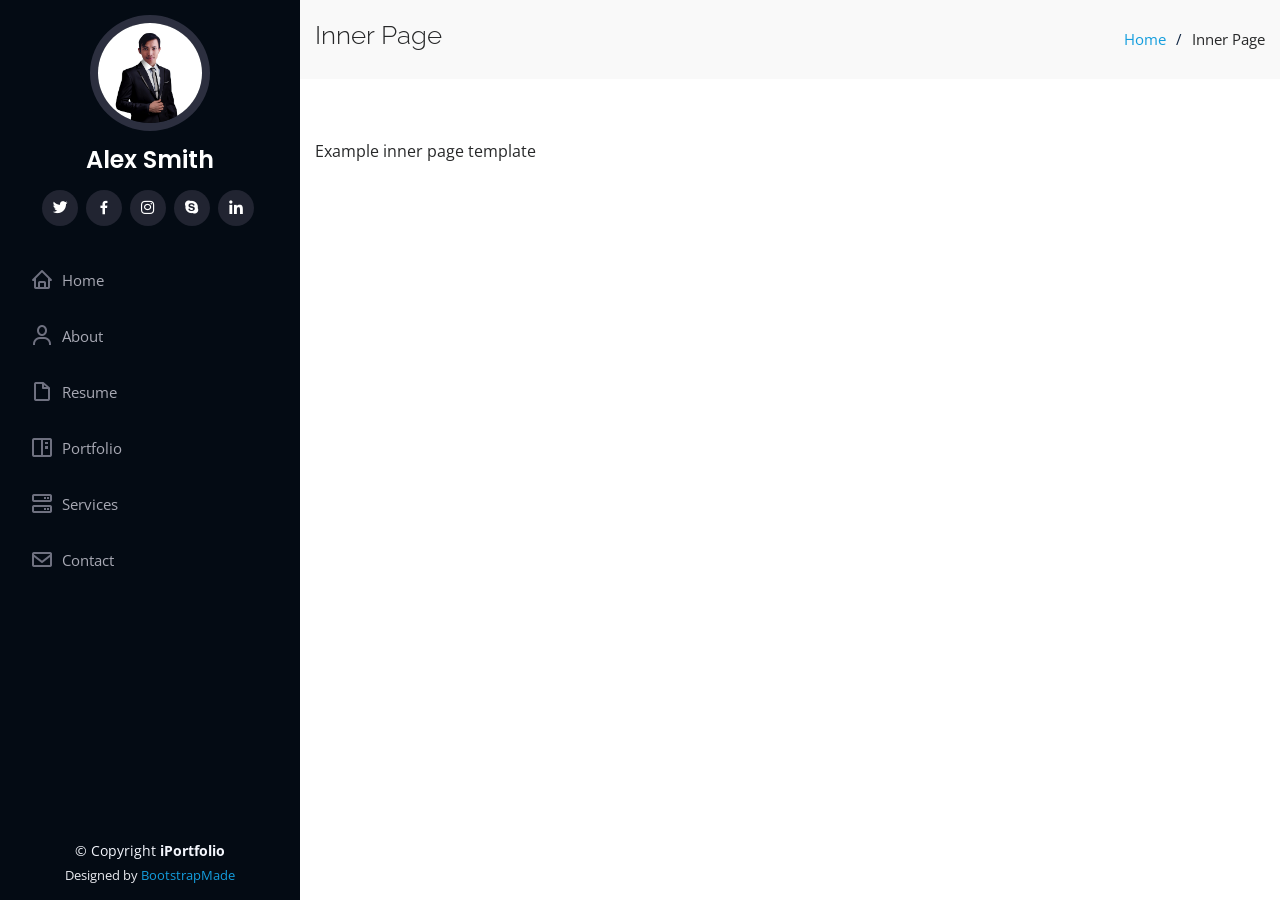
<file: inner-page.html>
<!DOCTYPE html>
<html lang="en">

<head>
  <meta charset="utf-8">
  <meta content="width=device-width, initial-scale=1.0" name="viewport">

  <title>Inner Page - iPortfolio Bootstrap Template</title>
  <meta content="" name="description">
  <meta content="" name="keywords">

  <!-- Favicons -->
  <link href="assets/img/favicon.png" rel="icon">
  <link href="assets/img/apple-touch-icon.png" rel="apple-touch-icon">

  <!-- Google Fonts -->
  <link href="https://fonts.googleapis.com/css?family=Open+Sans:300,300i,400,400i,600,600i,700,700i|Raleway:300,300i,400,400i,500,500i,600,600i,700,700i|Poppins:300,300i,400,400i,500,500i,600,600i,700,700i" rel="stylesheet">

  <!-- Vendor CSS Files -->
  <link href="assets/vendor/bootstrap/css/bootstrap.min.css" rel="stylesheet">
  <link href="assets/vendor/icofont/icofont.min.css" rel="stylesheet">
  <link href="assets/vendor/boxicons/css/boxicons.min.css" rel="stylesheet">
  <link href="assets/vendor/venobox/venobox.css" rel="stylesheet">
  <link href="assets/vendor/owl.carousel/assets/owl.carousel.min.css" rel="stylesheet">
  <link href="assets/vendor/aos/aos.css" rel="stylesheet">

  <!-- Template Main CSS File -->
  <link href="assets/css/style.css" rel="stylesheet">

  <!-- =======================================================
  * Template Name: iPortfolio - v1.4.1
  * Template URL: https://bootstrapmade.com/iportfolio-bootstrap-portfolio-websites-template/
  * Author: BootstrapMade.com
  * License: https://bootstrapmade.com/license/
  ======================================================== -->
</head>

<body>

  <!-- ======= Mobile nav toggle button ======= -->
  <button type="button" class="mobile-nav-toggle d-xl-none"><i class="icofont-navigation-menu"></i></button>

  <!-- ======= Header ======= -->
  <header id="header">
    <div class="d-flex flex-column">

      <div class="profile">
        <img src="assets/img/profile-img.jpg" alt="" class="img-fluid rounded-circle">
        <h1 class="text-light"><a href="index.html">Alex Smith</a></h1>
        <div class="social-links mt-3 text-center">
          <a href="#" class="twitter"><i class="bx bxl-twitter"></i></a>
          <a href="#" class="facebook"><i class="bx bxl-facebook"></i></a>
          <a href="#" class="instagram"><i class="bx bxl-instagram"></i></a>
          <a href="#" class="google-plus"><i class="bx bxl-skype"></i></a>
          <a href="#" class="linkedin"><i class="bx bxl-linkedin"></i></a>
        </div>
      </div>

      <nav class="nav-menu">
        <ul>
          <li><a href="index.html"><i class="bx bx-home"></i> <span>Home</span></a></li>
          <li><a href="#about"><i class="bx bx-user"></i> <span>About</span></a></li>
          <li><a href="#resume"><i class="bx bx-file-blank"></i> <span>Resume</span></a></li>
          <li><a href="#portfolio"><i class="bx bx-book-content"></i> Portfolio</a></li>
          <li><a href="#services"><i class="bx bx-server"></i> Services</a></li>
          <li><a href="#contact"><i class="bx bx-envelope"></i> Contact</a></li>

        </ul>
      </nav><!-- .nav-menu -->
      <button type="button" class="mobile-nav-toggle d-xl-none"><i class="icofont-navigation-menu"></i></button>

    </div>
  </header><!-- End Header -->

  <main id="main">

    <!-- ======= Breadcrumbs ======= -->
    <section class="breadcrumbs">
      <div class="container">

        <div class="d-flex justify-content-between align-items-center">
          <h2>Inner Page</h2>
          <ol>
            <li><a href="index.html">Home</a></li>
            <li>Inner Page</li>
          </ol>
        </div>

      </div>
    </section><!-- End Breadcrumbs -->

    <section class="inner-page">
      <div class="container">
        <p>
          Example inner page template
        </p>
      </div>
    </section>

  </main><!-- End #main -->

  <!-- ======= Footer ======= -->
  <footer id="footer">
    <div class="container">
      <div class="copyright">
        &copy; Copyright <strong><span>iPortfolio</span></strong>
      </div>
      <div class="credits">
        <!-- All the links in the footer should remain intact. -->
        <!-- You can delete the links only if you purchased the pro version. -->
        <!-- Licensing information: https://bootstrapmade.com/license/ -->
        <!-- Purchase the pro version with working PHP/AJAX contact form: https://bootstrapmade.com/iportfolio-bootstrap-portfolio-websites-template/ -->
        Designed by <a href="https://bootstrapmade.com/">BootstrapMade</a>
      </div>
    </div>
  </footer><!-- End  Footer -->

  <a href="#" class="back-to-top"><i class="icofont-simple-up"></i></a>

  <!-- Vendor JS Files -->
  <script src="assets/vendor/jquery/jquery.min.js"></script>
  <script src="assets/vendor/bootstrap/js/bootstrap.bundle.min.js"></script>
  <script src="assets/vendor/jquery.easing/jquery.easing.min.js"></script>
  <script src="assets/vendor/php-email-form/validate.js"></script>
  <script src="assets/vendor/waypoints/jquery.waypoints.min.js"></script>
  <script src="assets/vendor/counterup/counterup.min.js"></script>
  <script src="assets/vendor/isotope-layout/isotope.pkgd.min.js"></script>
  <script src="assets/vendor/venobox/venobox.min.js"></script>
  <script src="assets/vendor/owl.carousel/owl.carousel.min.js"></script>
  <script src="assets/vendor/typed.js/typed.min.js"></script>
  <script src="assets/vendor/aos/aos.js"></script>

  <!-- Template Main JS File -->
  <script src="assets/js/main.js"></script>

</body>

</html>
</file>
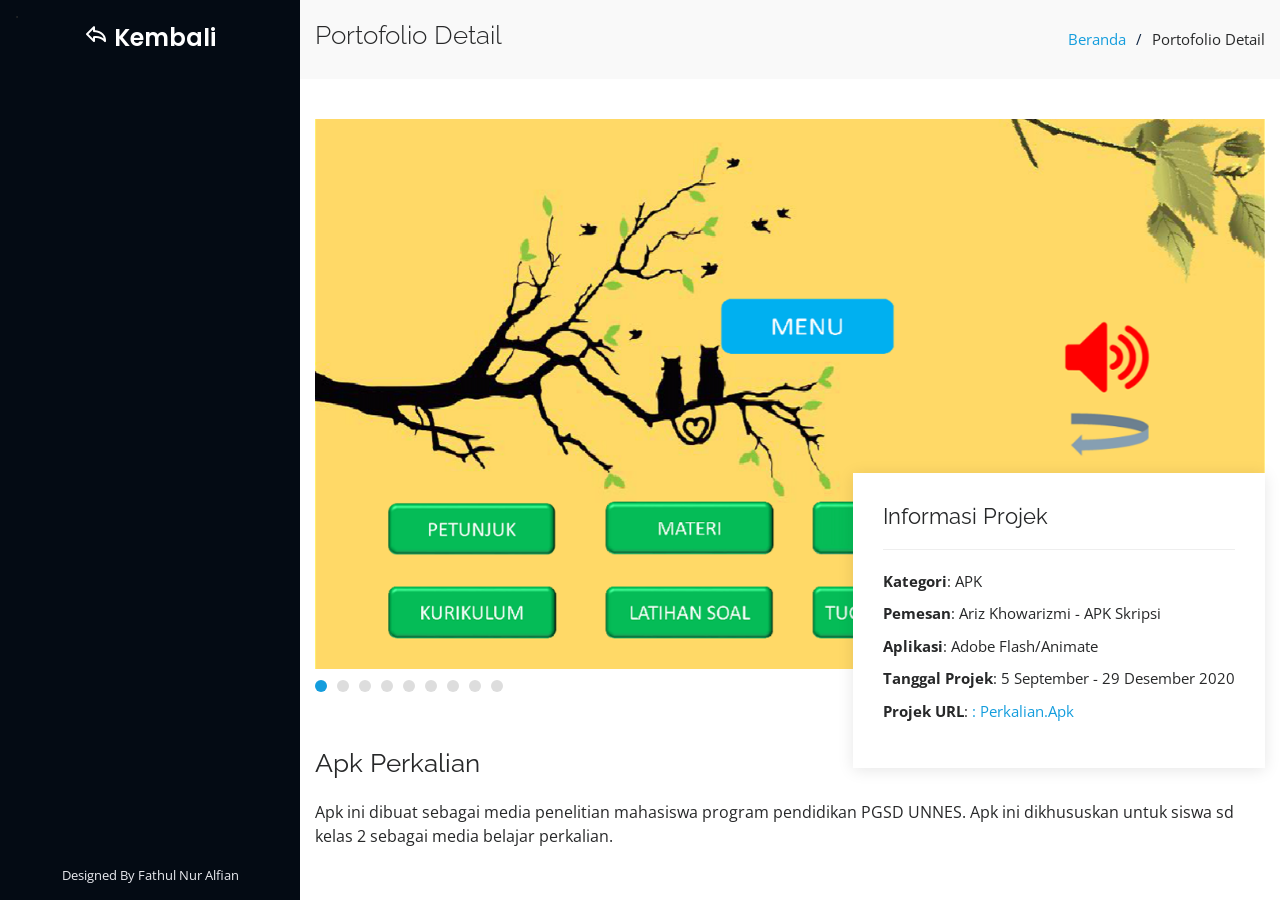
<file: portfolio-details-apk.html>
<!DOCTYPE html>
<html lang="en">

<head>
  <meta charset="utf-8">
  <meta content="width=device-width, initial-scale=1.0" name="viewport">

  <title>Detail Portofolio - Fathul Nur Alfian</title>
  <meta content="" name="description">
  <meta content="" name="keywords">

  <!-- Favicons -->
  <link href="assets/img/favicon.png" rel="icon">
  <link href="assets/img/apple-touch-icon.png" rel="apple-touch-icon">

  <!-- Google Fonts -->
  <link href="https://fonts.googleapis.com/css?family=Open+Sans:300,300i,400,400i,600,600i,700,700i|Raleway:300,300i,400,400i,500,500i,600,600i,700,700i|Poppins:300,300i,400,400i,500,500i,600,600i,700,700i" rel="stylesheet">

  <!-- Vendor CSS Files -->
  <link href="assets/vendor/bootstrap/css/bootstrap.min.css" rel="stylesheet">
  <link href="assets/vendor/icofont/icofont.min.css" rel="stylesheet">
  <link href="assets/vendor/boxicons/css/boxicons.min.css" rel="stylesheet">
  <link href="assets/vendor/venobox/venobox.css" rel="stylesheet">
  <link href="assets/vendor/owl.carousel/assets/owl.carousel.min.css" rel="stylesheet">
  <link href="assets/vendor/aos/aos.css" rel="stylesheet">

  <!-- Template Main CSS File -->
  <link href="assets/css/style.css" rel="stylesheet">


</head>

<body>

  <!-- ======= Mobile nav toggle button ======= -->
  <button type="button" class="mobile-nav-toggle d-xl-none"><i class="icofont-navigation-menu"></i></button>

  <!-- ======= Header ======= -->
  <header id="header">
    <div class="d-flex flex-column">
	<div class="profile">
        .
        <h1 class="text-light"><a href="index.html"><i class="bx bx-share"></i> Kembali </a></h1>
        <div class="social-links mt-3 text-center">
          <!-- <a href="https://twitter.com/f_alfiand/" class="twitter"><i class="bx bxl-twitter"></i></a>
          <a href="#" class="facebook"><i class="bx bxl-facebook"></i></a>
          <a href="https://www.instagram.com/telogodog26/" class="instagram"><i class="bx bxl-instagram"></i></a> -->
          <!-- <a href="#" class="google-plus"><i class="bx bxl-skype"></i></a> -->
          <!-- <a href="#" class="linkedin"><i class="bx bxl-linkedin"></i></a> -->
        </div>
      </div>
      </nav><!-- .nav-menu -->
      <button type="button" class="mobile-nav-toggle d-xl-none"><i class="icofont-navigation-menu"></i></button>
    </div>
  </header><!-- End Header -->

  <main id="main">

    <!-- ======= Breadcrumbs ======= -->
    <section id="breadcrumbs" class="breadcrumbs">
      <div class="container">

        <div class="d-flex justify-content-between align-items-center">
          <h2>Portofolio Detail</h2>
          <ol>
            <li><a href="index.html">Beranda</a></li>
            <li>Portofolio Detail</li>
          </ol>
        </div>

      </div>
    </section><!-- End Breadcrumbs -->

    <!-- ======= Portfolio Details Section ======= -->
    <section id="portfolio-details" class="portfolio-details">
      <div class="container">

        <div class="portfolio-details-container">

          <div class="owl-carousel portfolio-details-carousel">
            <img src="assets/img/apk1.png" class="img-fluid" alt="">
			<img src="assets/img/apk2.png" class="img-fluid" alt="">
			<img src="assets/img/apk3.png" class="img-fluid" alt="">
            <img src="assets/img/apk4.png" class="img-fluid" alt="">
            <img src="assets/img/apk5.png" class="img-fluid" alt="">
			<img src="assets/img/apk6.png" class="img-fluid" alt="">
			<img src="assets/img/apk7.png" class="img-fluid" alt="">
			<img src="assets/img/apk8.png" class="img-fluid" alt="">
			<img src="assets/img/apk9.png" class="img-fluid" alt="">
          </div>

          <div class="portfolio-info">
            <h3>Informasi Projek</h3>
            <ul>
              <li><strong>Kategori</strong>: APK</li>
	      <li><strong>Pemesan</strong>: Ariz Khowarizmi - APK Skripsi</li>
              <li><strong>Aplikasi</strong>: Adobe Flash/Animate</li>
              <li><strong>Tanggal Projek</strong>: 5 September - 29 Desember 2020</li>
              <li><strong>Projek URL</strong>: <a href="https://bit.ly/3bSgBBo">: Perkalian.Apk </a></li>
            </ul>
          </div>

        </div>

        <div class="portfolio-description">
          <h2>Apk Perkalian</h2>
          <p>
            Apk ini dibuat sebagai media penelitian mahasiswa program pendidikan PGSD UNNES. Apk ini dikhususkan untuk siswa sd kelas 2 sebagai media belajar perkalian.
          </p>
        </div>

      </div>
    </section><!-- End Portfolio Details Section -->

  </main><!-- End #main -->

  <!-- ======= Footer ======= -->
  <footer id="footer">
    <div class="container">
      
      <div class="credits">
        <!-- All the links in the footer should remain intact. -->
        <!-- You can delete the links only if you purchased the pro version. -->
        <!-- Licensing information: https://bootstrapmade.com/license/ -->
        <!-- Purchase the pro version with working PHP/AJAX contact form: https://bootstrapmade.com/iportfolio-bootstrap-portfolio-websites-template/ -->
        Designed By Fathul Nur Alfian</a>
      </div>
    </div>
  </footer><!-- End  Footer -->

  <a href="#" class="back-to-top"><i class="icofont-simple-up"></i></a>

  <!-- Vendor JS Files -->
  <script src="assets/vendor/jquery/jquery.min.js"></script>
  <script src="assets/vendor/bootstrap/js/bootstrap.bundle.min.js"></script>
  <script src="assets/vendor/jquery.easing/jquery.easing.min.js"></script>
  <script src="assets/vendor/php-email-form/validate.js"></script>
  <script src="assets/vendor/waypoints/jquery.waypoints.min.js"></script>
  <script src="assets/vendor/counterup/counterup.min.js"></script>
  <script src="assets/vendor/isotope-layout/isotope.pkgd.min.js"></script>
  <script src="assets/vendor/venobox/venobox.min.js"></script>
  <script src="assets/vendor/owl.carousel/owl.carousel.min.js"></script>
  <script src="assets/vendor/typed.js/typed.min.js"></script>
  <script src="assets/vendor/aos/aos.js"></script>

  <!-- Template Main JS File -->
  <script src="assets/js/main.js"></script>

</body>

</html>
</file>
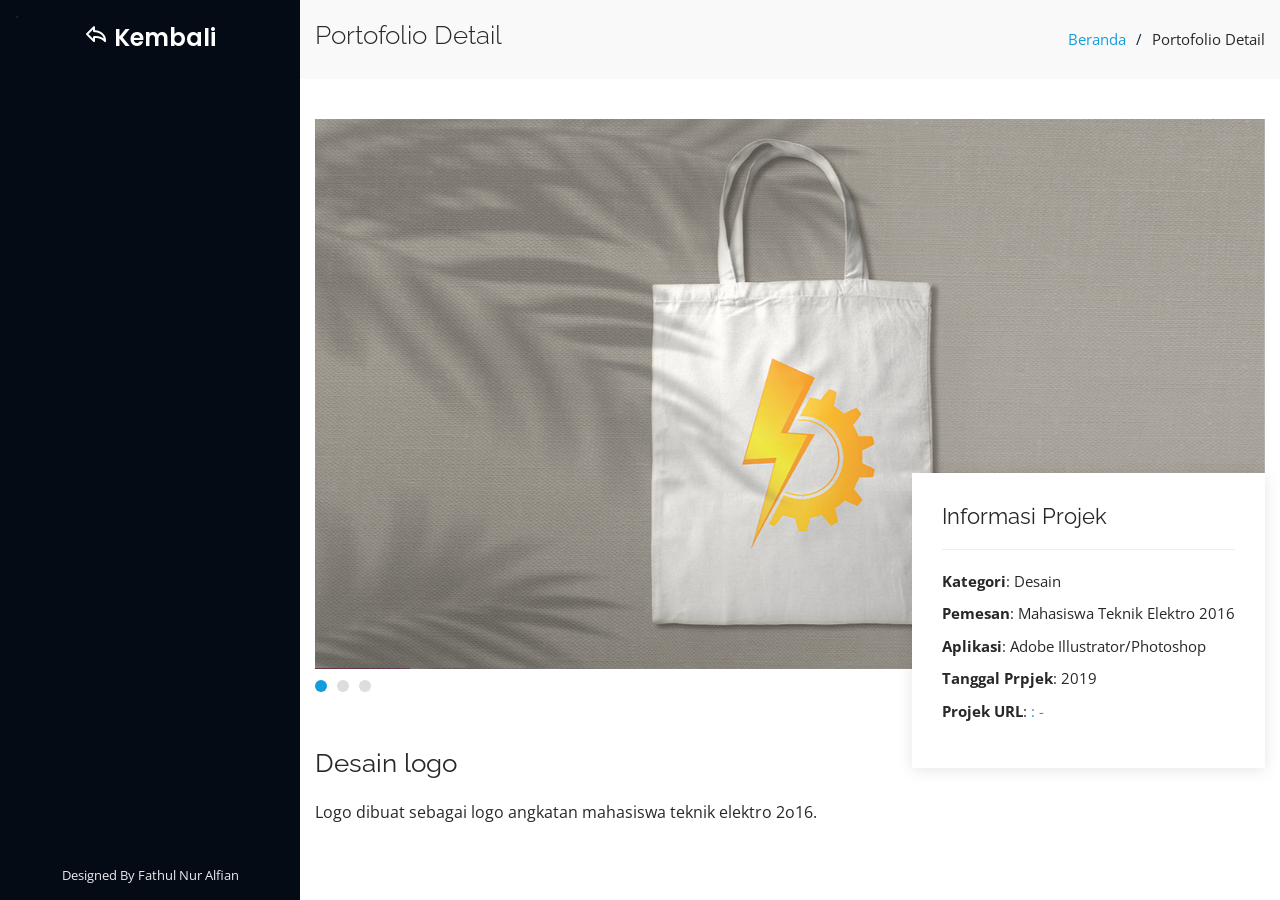
<file: portfolio-details-logo.html>
<!DOCTYPE html>
<html lang="en">

<head>
  <meta charset="utf-8">
  <meta content="width=device-width, initial-scale=1.0" name="viewport">

  <title>Detail Portofolio - Fathul Nur Alfian</title>
  <meta content="" name="description">
  <meta content="" name="keywords">

  <!-- Favicons -->
  <link href="assets/img/favicon.png" rel="icon">
  <link href="assets/img/apple-touch-icon.png" rel="apple-touch-icon">

  <!-- Google Fonts -->
  <link href="https://fonts.googleapis.com/css?family=Open+Sans:300,300i,400,400i,600,600i,700,700i|Raleway:300,300i,400,400i,500,500i,600,600i,700,700i|Poppins:300,300i,400,400i,500,500i,600,600i,700,700i" rel="stylesheet">

  <!-- Vendor CSS Files -->
  <link href="assets/vendor/bootstrap/css/bootstrap.min.css" rel="stylesheet">
  <link href="assets/vendor/icofont/icofont.min.css" rel="stylesheet">
  <link href="assets/vendor/boxicons/css/boxicons.min.css" rel="stylesheet">
  <link href="assets/vendor/venobox/venobox.css" rel="stylesheet">
  <link href="assets/vendor/owl.carousel/assets/owl.carousel.min.css" rel="stylesheet">
  <link href="assets/vendor/aos/aos.css" rel="stylesheet">

  <!-- Template Main CSS File -->
  <link href="assets/css/style.css" rel="stylesheet">


</head>

<body>

  <!-- ======= Mobile nav toggle button ======= -->
  <button type="button" class="mobile-nav-toggle d-xl-none"><i class="icofont-navigation-menu"></i></button>

  <!-- ======= Header ======= -->
  <header id="header">
    <div class="d-flex flex-column">
	<div class="profile">
        .
        <h1 class="text-light"><a href="index.html"><i class="bx bx-share"></i> Kembali </a></h1>
        <div class="social-links mt-3 text-center">
          <!-- <a href="https://twitter.com/f_alfiand/" class="twitter"><i class="bx bxl-twitter"></i></a>
          <a href="#" class="facebook"><i class="bx bxl-facebook"></i></a>
          <a href="https://www.instagram.com/telogodog26/" class="instagram"><i class="bx bxl-instagram"></i></a> -->
          <!-- <a href="#" class="google-plus"><i class="bx bxl-skype"></i></a> -->
          <!-- <a href="#" class="linkedin"><i class="bx bxl-linkedin"></i></a> -->
        </div>
      </div>
      </nav><!-- .nav-menu -->
      <button type="button" class="mobile-nav-toggle d-xl-none"><i class="icofont-navigation-menu"></i></button>

    </div>
  </header><!-- End Header -->

  <main id="main">

    <!-- ======= Breadcrumbs ======= -->
    <section id="breadcrumbs" class="breadcrumbs">
      <div class="container">

        <div class="d-flex justify-content-between align-items-center">
          <h2>Portofolio Detail</h2>
          <ol>
            <li><a href="index.html">Beranda</a></li>
            <li>Portofolio Detail</li>
          </ol>
        </div>

      </div>
    </section><!-- End Breadcrumbs -->

    <!-- ======= Portfolio Details Section ======= -->
    <section id="portfolio-details" class="portfolio-details">
      <div class="container">

        <div class="portfolio-details-container">

          <div class="owl-carousel portfolio-details-carousel">
            <img src="assets/img/logo1.png" class="img-fluid" alt="">
			<img src="assets/img/logo2.png" class="img-fluid" alt="">
			<img src="assets/img/logo3.png" class="img-fluid" alt="">
          </div>

          <div class="portfolio-info">
            <h3>Informasi Projek</h3>
            <ul>
              <li><strong>Kategori</strong>: Desain</li>
			  <li><strong>Pemesan</strong>: Mahasiswa Teknik Elektro 2016</li>
              <li><strong>Aplikasi</strong>: Adobe Illustrator/Photoshop</li>
              <li><strong>Tanggal Prpjek</strong>: 2019</li>
              <li><strong>Projek URL</strong>: <a href="#">: - </a></li>
            </ul>
          </div>

        </div>

        <div class="portfolio-description">
          <h2>Desain logo</h2>
          <p>
            Logo dibuat sebagai logo angkatan mahasiswa teknik elektro 2o16.
          </p>
        </div>

      </div>
    </section><!-- End Portfolio Details Section -->

  </main><!-- End #main -->

  <!-- ======= Footer ======= -->
  <footer id="footer">
    <div class="container">
      
      <div class="credits">
        <!-- All the links in the footer should remain intact. -->
        <!-- You can delete the links only if you purchased the pro version. -->
        <!-- Licensing information: https://bootstrapmade.com/license/ -->
        <!-- Purchase the pro version with working PHP/AJAX contact form: https://bootstrapmade.com/iportfolio-bootstrap-portfolio-websites-template/ -->
        Designed By Fathul Nur Alfian</a>
      </div>
    </div>
  </footer><!-- End  Footer -->

  <a href="#" class="back-to-top"><i class="icofont-simple-up"></i></a>

  <!-- Vendor JS Files -->
  <script src="assets/vendor/jquery/jquery.min.js"></script>
  <script src="assets/vendor/bootstrap/js/bootstrap.bundle.min.js"></script>
  <script src="assets/vendor/jquery.easing/jquery.easing.min.js"></script>
  <script src="assets/vendor/php-email-form/validate.js"></script>
  <script src="assets/vendor/waypoints/jquery.waypoints.min.js"></script>
  <script src="assets/vendor/counterup/counterup.min.js"></script>
  <script src="assets/vendor/isotope-layout/isotope.pkgd.min.js"></script>
  <script src="assets/vendor/venobox/venobox.min.js"></script>
  <script src="assets/vendor/owl.carousel/owl.carousel.min.js"></script>
  <script src="assets/vendor/typed.js/typed.min.js"></script>
  <script src="assets/vendor/aos/aos.js"></script>

  <!-- Template Main JS File -->
  <script src="assets/js/main.js"></script>

</body>

</html>
</file>
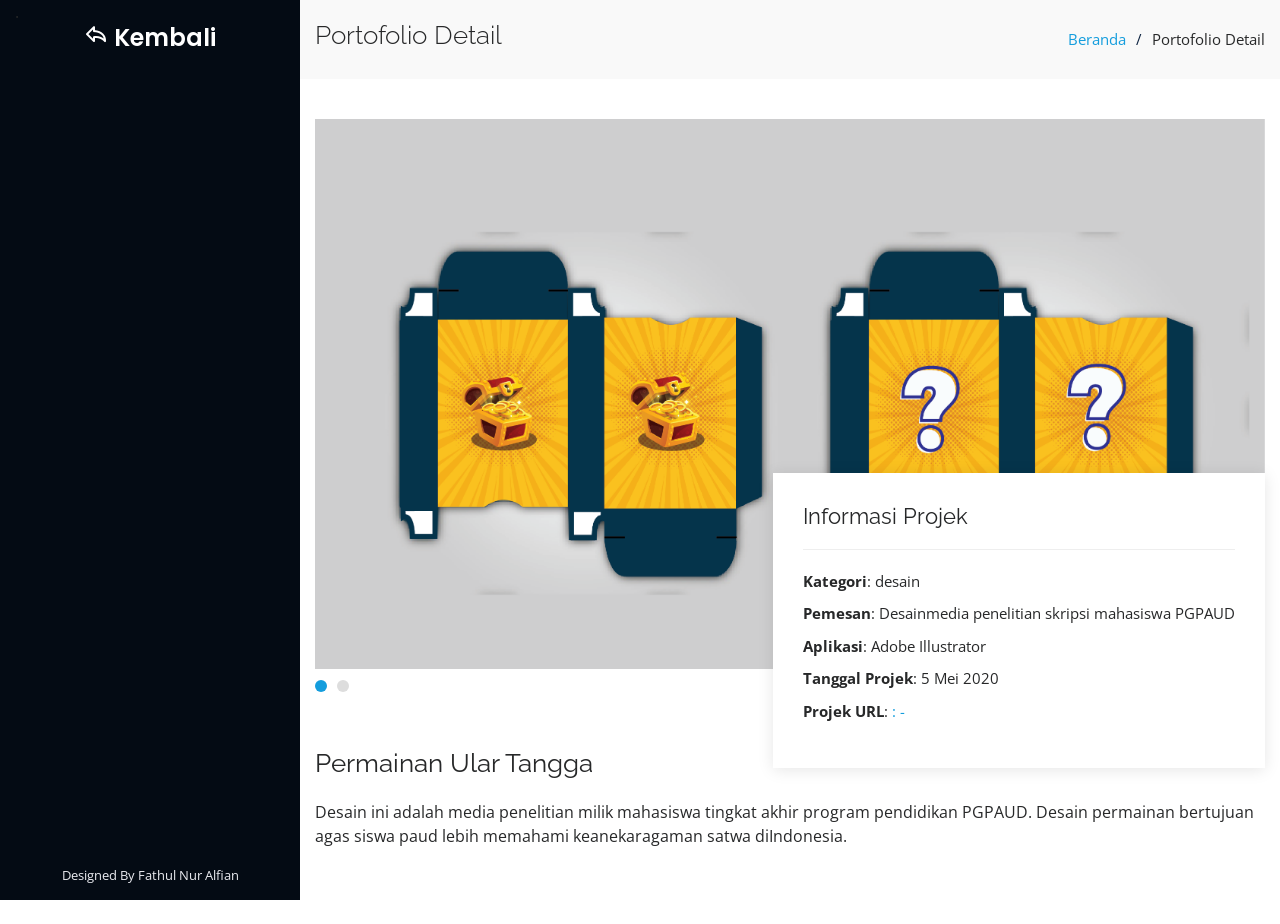
<file: portfolio-details-peta.html>
<!DOCTYPE html>
<html lang="en">

<head>
  <meta charset="utf-8">
  <meta content="width=device-width, initial-scale=1.0" name="viewport">

  <title>Detail Portofolio - Fathul Nur Alfian</title>
  <meta content="" name="description">
  <meta content="" name="keywords">

  <!-- Favicons -->
  <link href="assets/img/favicon.png" rel="icon">
  <link href="assets/img/apple-touch-icon.png" rel="apple-touch-icon">

  <!-- Google Fonts -->
  <link href="https://fonts.googleapis.com/css?family=Open+Sans:300,300i,400,400i,600,600i,700,700i|Raleway:300,300i,400,400i,500,500i,600,600i,700,700i|Poppins:300,300i,400,400i,500,500i,600,600i,700,700i" rel="stylesheet">

  <!-- Vendor CSS Files -->
  <link href="assets/vendor/bootstrap/css/bootstrap.min.css" rel="stylesheet">
  <link href="assets/vendor/icofont/icofont.min.css" rel="stylesheet">
  <link href="assets/vendor/boxicons/css/boxicons.min.css" rel="stylesheet">
  <link href="assets/vendor/venobox/venobox.css" rel="stylesheet">
  <link href="assets/vendor/owl.carousel/assets/owl.carousel.min.css" rel="stylesheet">
  <link href="assets/vendor/aos/aos.css" rel="stylesheet">

  <!-- Template Main CSS File -->
  <link href="assets/css/style.css" rel="stylesheet">


</head>

<body>

  <!-- ======= Mobile nav toggle button ======= -->
  <button type="button" class="mobile-nav-toggle d-xl-none"><i class="icofont-navigation-menu"></i></button>

  <!-- ======= Header ======= -->
  <header id="header">
    <div class="d-flex flex-column">
	<div class="profile">
        .
        <h1 class="text-light"><a href="index.html"><i class="bx bx-share"></i> Kembali </a></h1>
        <div class="social-links mt-3 text-center">
          <!-- <a href="https://twitter.com/f_alfiand/" class="twitter"><i class="bx bxl-twitter"></i></a>
          <a href="#" class="facebook"><i class="bx bxl-facebook"></i></a>
          <a href="https://www.instagram.com/telogodog26/" class="instagram"><i class="bx bxl-instagram"></i></a> -->
          <!-- <a href="#" class="google-plus"><i class="bx bxl-skype"></i></a> -->
          <!-- <a href="#" class="linkedin"><i class="bx bxl-linkedin"></i></a> -->
        </div>
      </div>
      </nav><!-- .nav-menu -->
      <button type="button" class="mobile-nav-toggle d-xl-none"><i class="icofont-navigation-menu"></i></button>

    </div>
  </header><!-- End Header -->

  <main id="main">

    <!-- ======= Breadcrumbs ======= -->
    <section id="breadcrumbs" class="breadcrumbs">
      <div class="container">

        <div class="d-flex justify-content-between align-items-center">
          <h2>Portofolio Detail</h2>
          <ol>
            <li><a href="index.html">Beranda</a></li>
            <li>Portofolio Detail</li>
          </ol>
        </div>

      </div>
    </section><!-- End Breadcrumbs -->

    <!-- ======= Portfolio Details Section ======= -->
    <section id="portfolio-details" class="portfolio-details">
      <div class="container">

        <div class="portfolio-details-container">

          <div class="owl-carousel portfolio-details-carousel">
            <img src="assets/img/peta1.png" class="img-fluid" alt="">
			<img src="assets/img/peta2.png" class="img-fluid" alt="">
          </div>

          <div class="portfolio-info">
            <h3>Informasi Projek</h3>
            <ul>
              <li><strong>Kategori</strong>: desain</li>
			  <li><strong>Pemesan</strong>: Desainmedia penelitian skripsi mahasiswa PGPAUD</li>
              <li><strong>Aplikasi</strong>: Adobe Illustrator</li>
              <li><strong>Tanggal Projek</strong>: 5 Mei 2020</li>
              <li><strong>Projek URL</strong>: <a href="#">: - </a></li>
            </ul>
          </div>

        </div>

        <div class="portfolio-description">
          <h2>Permainan Ular Tangga</h2>
          <p>
            Desain ini adalah media penelitian milik mahasiswa tingkat akhir program pendidikan PGPAUD. Desain permainan bertujuan agas siswa paud lebih memahami keanekaragaman satwa diIndonesia.
          </p>
        </div>

      </div>
    </section><!-- End Portfolio Details Section -->

  </main><!-- End #main -->

  <!-- ======= Footer ======= -->
  <footer id="footer">
    <div class="container">
      
      <div class="credits">
        <!-- All the links in the footer should remain intact. -->
        <!-- You can delete the links only if you purchased the pro version. -->
        <!-- Licensing information: https://bootstrapmade.com/license/ -->
        <!-- Purchase the pro version with working PHP/AJAX contact form: https://bootstrapmade.com/iportfolio-bootstrap-portfolio-websites-template/ -->
        Designed By Fathul Nur Alfian</a>
      </div>
    </div>
  </footer><!-- End  Footer -->

  <a href="#" class="back-to-top"><i class="icofont-simple-up"></i></a>

  <!-- Vendor JS Files -->
  <script src="assets/vendor/jquery/jquery.min.js"></script>
  <script src="assets/vendor/bootstrap/js/bootstrap.bundle.min.js"></script>
  <script src="assets/vendor/jquery.easing/jquery.easing.min.js"></script>
  <script src="assets/vendor/php-email-form/validate.js"></script>
  <script src="assets/vendor/waypoints/jquery.waypoints.min.js"></script>
  <script src="assets/vendor/counterup/counterup.min.js"></script>
  <script src="assets/vendor/isotope-layout/isotope.pkgd.min.js"></script>
  <script src="assets/vendor/venobox/venobox.min.js"></script>
  <script src="assets/vendor/owl.carousel/owl.carousel.min.js"></script>
  <script src="assets/vendor/typed.js/typed.min.js"></script>
  <script src="assets/vendor/aos/aos.js"></script>

  <!-- Template Main JS File -->
  <script src="assets/js/main.js"></script>

</body>

</html>
</file>
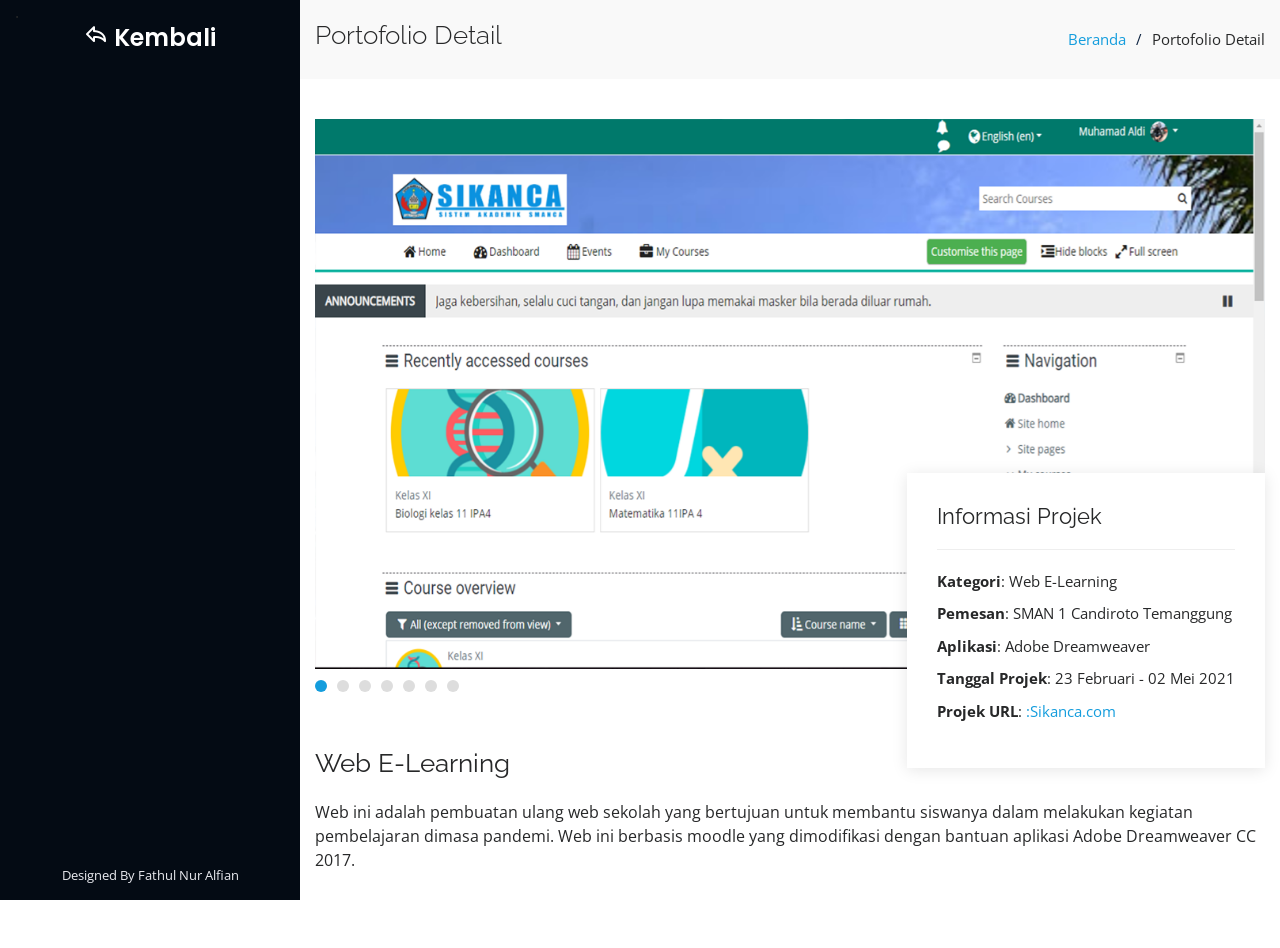
<file: portfolio-details-web.html>
<!DOCTYPE html>
<html lang="en">

<head>
  <meta charset="utf-8">
  <meta content="width=device-width, initial-scale=1.0" name="viewport">

  <title>Detail Portofolio - Fathul Nur Alfian</title>
  <meta content="" name="description">
  <meta content="" name="keywords">

  <!-- Favicons -->
  <link href="assets/img/favicon.png" rel="icon">
  <link href="assets/img/apple-touch-icon.png" rel="apple-touch-icon">

  <!-- Google Fonts -->
  <link href="https://fonts.googleapis.com/css?family=Open+Sans:300,300i,400,400i,600,600i,700,700i|Raleway:300,300i,400,400i,500,500i,600,600i,700,700i|Poppins:300,300i,400,400i,500,500i,600,600i,700,700i" rel="stylesheet">

  <!-- Vendor CSS Files -->
  <link href="assets/vendor/bootstrap/css/bootstrap.min.css" rel="stylesheet">
  <link href="assets/vendor/icofont/icofont.min.css" rel="stylesheet">
  <link href="assets/vendor/boxicons/css/boxicons.min.css" rel="stylesheet">
  <link href="assets/vendor/venobox/venobox.css" rel="stylesheet">
  <link href="assets/vendor/owl.carousel/assets/owl.carousel.min.css" rel="stylesheet">
  <link href="assets/vendor/aos/aos.css" rel="stylesheet">

  <!-- Template Main CSS File -->
  <link href="assets/css/style.css" rel="stylesheet">


</head>

<body>

  <!-- ======= Mobile nav toggle button ======= -->
  <button type="button" class="mobile-nav-toggle d-xl-none"><i class="icofont-navigation-menu"></i></button>

  <!-- ======= Header ======= -->
  <header id="header">
    <div class="d-flex flex-column">
	<div class="profile">
        .
        <h1 class="text-light"><a href="index.html"><i class="bx bx-share"></i> Kembali </a></h1>
        <div class="social-links mt-3 text-center">
          <!-- <a href="https://twitter.com/f_alfiand/" class="twitter"><i class="bx bxl-twitter"></i></a>
          <a href="#" class="facebook"><i class="bx bxl-facebook"></i></a>
          <a href="https://www.instagram.com/telogodog26/" class="instagram"><i class="bx bxl-instagram"></i></a> -->
          <!-- <a href="#" class="google-plus"><i class="bx bxl-skype"></i></a> -->
          <!-- <a href="#" class="linkedin"><i class="bx bxl-linkedin"></i></a> -->
        </div>
      </div>
      </nav><!-- .nav-menu -->
      <button type="button" class="mobile-nav-toggle d-xl-none"><i class="icofont-navigation-menu"></i></button>

    </div>
  </header><!-- End Header -->

  <main id="main">

    <!-- ======= Breadcrumbs ======= -->
    <section id="breadcrumbs" class="breadcrumbs">
      <div class="container">

        <div class="d-flex justify-content-between align-items-center">
          <h2>Portofolio Detail</h2>
          <ol>
            <li><a href="index.html">Beranda</a></li>
            <li>Portofolio Detail</li>
          </ol>
        </div>

      </div>
    </section><!-- End Breadcrumbs -->

    <!-- ======= Portfolio Details Section ======= -->
    <section id="portfolio-details" class="portfolio-details">
      <div class="container">

        <div class="portfolio-details-container">

          <div class="owl-carousel portfolio-details-carousel">
            <img src="assets/img/web1.png" class="img-fluid" alt="">
			<img src="assets/img/web2.png" class="img-fluid" alt="">
			<img src="assets/img/web3.png" class="img-fluid" alt="">
            <img src="assets/img/web4.png" class="img-fluid" alt="">
            <img src="assets/img/web5.png" class="img-fluid" alt="">
			<img src="assets/img/web6.png" class="img-fluid" alt="">
			<img src="assets/img/web7.png" class="img-fluid" alt="">
          </div>

          <div class="portfolio-info">
            <h3>Informasi Projek</h3>
            <ul>
              <li><strong>Kategori</strong>: Web E-Learning </li>
			  <li><strong>Pemesan</strong>: SMAN 1 Candiroto Temanggung</li>
              <li><strong>Aplikasi</strong>: Adobe Dreamweaver</li>
              <li><strong>Tanggal Projek</strong>: 23 Februari - 02 Mei 2021 </li>
              <li><strong>Projek URL</strong>: <a href="https://sikanca.damfinime.site/sikanca/">:Sikanca.com </a></li>
            </ul>
          </div>

        </div>

        <div class="portfolio-description">
          <h2>Web E-Learning</h2>
          <p>
            Web ini adalah pembuatan ulang web sekolah yang bertujuan untuk membantu siswanya dalam melakukan kegiatan pembelajaran dimasa pandemi. Web ini berbasis moodle yang dimodifikasi dengan bantuan aplikasi Adobe Dreamweaver CC 2017. 
          </p>
        </div>

      </div>
    </section><!-- End Portfolio Details Section -->

  </main><!-- End #main -->

  <!-- ======= Footer ======= -->
  <footer id="footer">
    <div class="container">
      
      <div class="credits">
        <!-- All the links in the footer should remain intact. -->
        <!-- You can delete the links only if you purchased the pro version. -->
        <!-- Licensing information: https://bootstrapmade.com/license/ -->
        <!-- Purchase the pro version with working PHP/AJAX contact form: https://bootstrapmade.com/iportfolio-bootstrap-portfolio-websites-template/ -->
        Designed By Fathul Nur Alfian</a>
      </div>
    </div>
  </footer><!-- End  Footer -->

  <a href="#" class="back-to-top"><i class="icofont-simple-up"></i></a>

  <!-- Vendor JS Files -->
  <script src="assets/vendor/jquery/jquery.min.js"></script>
  <script src="assets/vendor/bootstrap/js/bootstrap.bundle.min.js"></script>
  <script src="assets/vendor/jquery.easing/jquery.easing.min.js"></script>
  <script src="assets/vendor/php-email-form/validate.js"></script>
  <script src="assets/vendor/waypoints/jquery.waypoints.min.js"></script>
  <script src="assets/vendor/counterup/counterup.min.js"></script>
  <script src="assets/vendor/isotope-layout/isotope.pkgd.min.js"></script>
  <script src="assets/vendor/venobox/venobox.min.js"></script>
  <script src="assets/vendor/owl.carousel/owl.carousel.min.js"></script>
  <script src="assets/vendor/typed.js/typed.min.js"></script>
  <script src="assets/vendor/aos/aos.js"></script>

  <!-- Template Main JS File -->
  <script src="assets/js/main.js"></script>

</body>

</html>
</file>
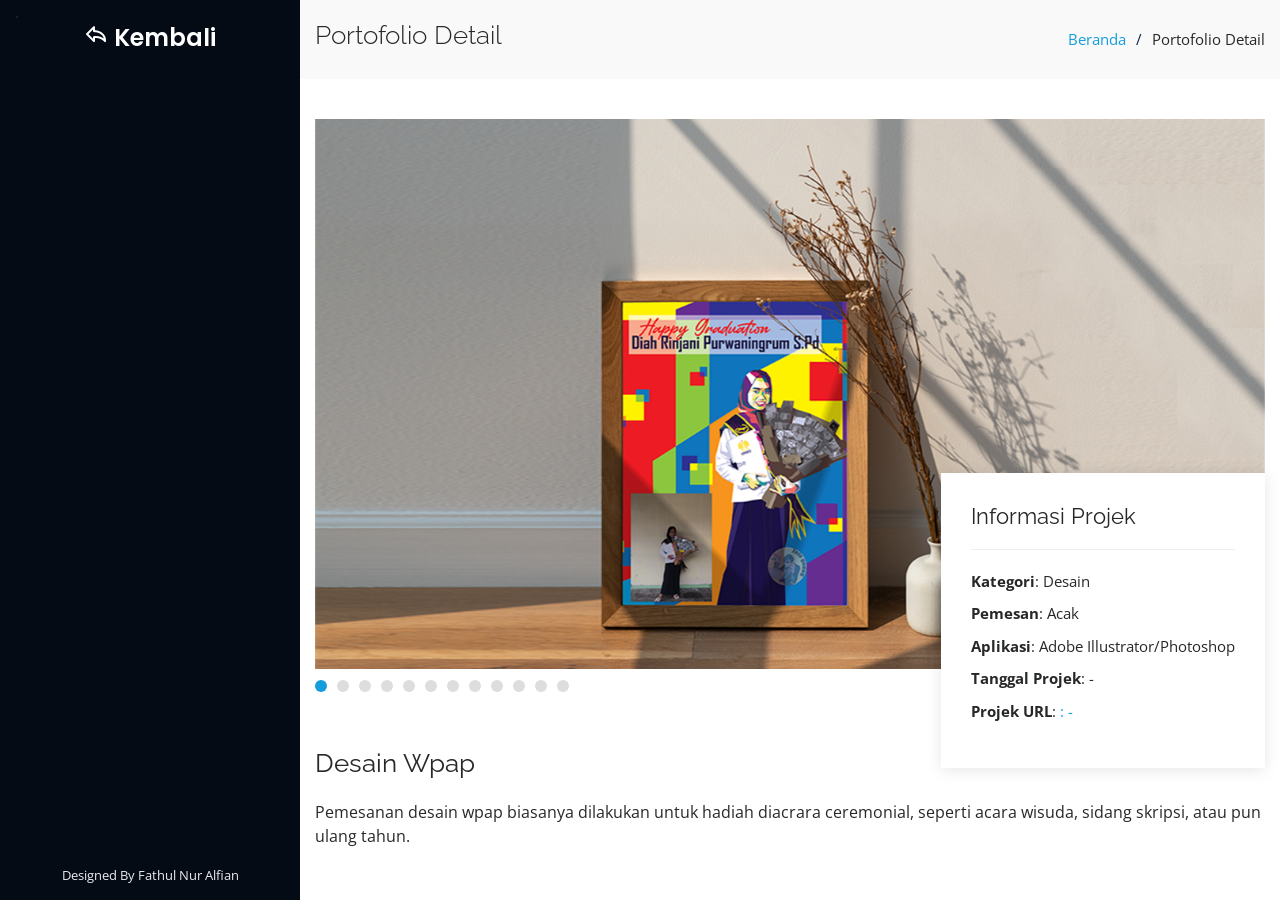
<file: portfolio-details.html>
<!DOCTYPE html>
<html lang="en">

<head>
  <meta charset="utf-8">
  <meta content="width=device-width, initial-scale=1.0" name="viewport">

  <title>Detail Portofolio - Fathul Nur Alfian</title>
  <meta content="" name="description">
  <meta content="" name="keywords">

  <!-- Favicons -->
  <link href="assets/img/favicon.png" rel="icon">
  <link href="assets/img/apple-touch-icon.png" rel="apple-touch-icon">

  <!-- Google Fonts -->
  <link href="https://fonts.googleapis.com/css?family=Open+Sans:300,300i,400,400i,600,600i,700,700i|Raleway:300,300i,400,400i,500,500i,600,600i,700,700i|Poppins:300,300i,400,400i,500,500i,600,600i,700,700i" rel="stylesheet">

  <!-- Vendor CSS Files -->
  <link href="assets/vendor/bootstrap/css/bootstrap.min.css" rel="stylesheet">
  <link href="assets/vendor/icofont/icofont.min.css" rel="stylesheet">
  <link href="assets/vendor/boxicons/css/boxicons.min.css" rel="stylesheet">
  <link href="assets/vendor/venobox/venobox.css" rel="stylesheet">
  <link href="assets/vendor/owl.carousel/assets/owl.carousel.min.css" rel="stylesheet">
  <link href="assets/vendor/aos/aos.css" rel="stylesheet">

  <!-- Template Main CSS File -->
  <link href="assets/css/style.css" rel="stylesheet">


</head>

<body>

  <!-- ======= Mobile nav toggle button ======= -->
  <button type="button" class="mobile-nav-toggle d-xl-none"><i class="icofont-navigation-menu"></i></button>

  <!-- ======= Header ======= -->
  <header id="header">
    <div class="d-flex flex-column">
	<div class="profile">
        .
        <h1 class="text-light"><a href="index.html"><i class="bx bx-share"></i> Kembali </a></h1>
        <div class="social-links mt-3 text-center">
          <!-- <a href="https://twitter.com/f_alfiand/" class="twitter"><i class="bx bxl-twitter"></i></a>
          <a href="#" class="facebook"><i class="bx bxl-facebook"></i></a>
          <a href="https://www.instagram.com/telogodog26/" class="instagram"><i class="bx bxl-instagram"></i></a> -->
          <!-- <a href="#" class="google-plus"><i class="bx bxl-skype"></i></a> -->
          <!-- <a href="#" class="linkedin"><i class="bx bxl-linkedin"></i></a> -->
        </div>
      </div>
      </nav><!-- .nav-menu -->
      <button type="button" class="mobile-nav-toggle d-xl-none"><i class="icofont-navigation-menu"></i></button>

    </div>
  </header><!-- End Header -->

  <main id="main">

    <!-- ======= Breadcrumbs ======= -->
    <section id="breadcrumbs" class="breadcrumbs">
      <div class="container">

        <div class="d-flex justify-content-between align-items-center">
          <h2>Portofolio Detail</h2>
          <ol>
            <li><a href="index.html">Beranda</a></li>
            <li>Portofolio Detail</li>
          </ol>
        </div>

      </div>
    </section><!-- End Breadcrumbs -->

    <!-- ======= Portfolio Details Section ======= -->
    <section id="portfolio-details" class="portfolio-details">
      <div class="container">

        <div class="portfolio-details-container">

          <div class="owl-carousel portfolio-details-carousel">
            <img src="assets/img/wpap-detail1.png" class="img-fluid" alt="">
			<img src="assets/img/wpap-detail2.png" class="img-fluid" alt="">
			<img src="assets/img/wpap-detail3.png" class="img-fluid" alt="">
            <img src="assets/img/wpap-detail4.png" class="img-fluid" alt="">
            <img src="assets/img/wpap-detail5.png" class="img-fluid" alt="">
			<img src="assets/img/wpap-detail6.png" class="img-fluid" alt="">
			<img src="assets/img/wpap-detail7.png" class="img-fluid" alt="">
			<img src="assets/img/wpap-detail8.png" class="img-fluid" alt="">
			<img src="assets/img/wpap-detail9.png" class="img-fluid" alt="">
			<img src="assets/img/wpap-detail10.png" class="img-fluid" alt="">
			<img src="assets/img/wpap-detail11.png" class="img-fluid" alt="">
			<img src="assets/img/wpap-detail12.png" class="img-fluid" alt="">
          </div>

          <div class="portfolio-info">
            <h3>Informasi Projek</h3>
            <ul>
              <li><strong>Kategori</strong>: Desain</li>
			  <li><strong>Pemesan</strong>: Acak</li>
              <li><strong>Aplikasi</strong>: Adobe Illustrator/Photoshop</li>
              <li><strong>Tanggal Projek</strong>: -</li>
              <li><strong>Projek URL</strong>: <a href="#">: - </a></li>
            </ul>
          </div>

        </div>

        <div class="portfolio-description">
          <h2>Desain Wpap</h2>
          <p>
            Pemesanan desain wpap biasanya dilakukan untuk hadiah diacrara ceremonial, seperti acara wisuda, sidang skripsi, atau pun ulang tahun.
          </p>
        </div>

      </div>
    </section><!-- End Portfolio Details Section -->

  </main><!-- End #main -->

  <!-- ======= Footer ======= -->
  <footer id="footer">
    <div class="container">
      
      <div class="credits">
        <!-- All the links in the footer should remain intact. -->
        <!-- You can delete the links only if you purchased the pro version. -->
        <!-- Licensing information: https://bootstrapmade.com/license/ -->
        <!-- Purchase the pro version with working PHP/AJAX contact form: https://bootstrapmade.com/iportfolio-bootstrap-portfolio-websites-template/ -->
        Designed By Fathul Nur Alfian</a>
      </div>
    </div>
  </footer><!-- End  Footer -->

  <a href="#" class="back-to-top"><i class="icofont-simple-up"></i></a>

  <!-- Vendor JS Files -->
  <script src="assets/vendor/jquery/jquery.min.js"></script>
  <script src="assets/vendor/bootstrap/js/bootstrap.bundle.min.js"></script>
  <script src="assets/vendor/jquery.easing/jquery.easing.min.js"></script>
  <script src="assets/vendor/php-email-form/validate.js"></script>
  <script src="assets/vendor/waypoints/jquery.waypoints.min.js"></script>
  <script src="assets/vendor/counterup/counterup.min.js"></script>
  <script src="assets/vendor/isotope-layout/isotope.pkgd.min.js"></script>
  <script src="assets/vendor/venobox/venobox.min.js"></script>
  <script src="assets/vendor/owl.carousel/owl.carousel.min.js"></script>
  <script src="assets/vendor/typed.js/typed.min.js"></script>
  <script src="assets/vendor/aos/aos.js"></script>

  <!-- Template Main JS File -->
  <script src="assets/js/main.js"></script>

</body>

</html>
</file>
<file: assets/vendor/venobox/venobox.css>
/* ------ venobox.css --------*/
.vbox-overlay *, .vbox-overlay *:before, .vbox-overlay *:after{
    -webkit-backface-visibility: hidden;
    -webkit-box-sizing:border-box;
    -moz-box-sizing:border-box;
    box-sizing:border-box;
}
.vbox-overlay * { 
    -webkit-backface-visibility: visible;
    backface-visibility: visible;
}
.vbox-overlay{
    display: -webkit-flex;
    display: flex;
    -webkit-flex-direction: column;
    flex-direction: column;
    -webkit-justify-content: center;
    justify-content: center;
    -webkit-align-items: center;
    align-items: center;
    position: fixed;
    left: 0;
    top: 0;
    bottom: 0;
    right: 0;
    z-index: 999999;
}

/* ----- navigation ----- */
.vbox-title{
    width: 100%;
    height: 40px;
    float: left;
    text-align: center;
    line-height: 28px;
    font-size: 12px;
    padding: 6px 50px;
    overflow: hidden;
    position: fixed;
    display: none;
    left: 0;
    z-index: 89;
}
.vbox-close{
    cursor: pointer;
    position: fixed;
    top: -1px;
    right: 0;
    width: 50px;
    height: 40px;
    padding: 6px;
    display: block;
    background-position:10px center;
    overflow: hidden;
    font-size: 24px;
    line-height: 1;
    text-align: center;
    z-index: 99;
}
.vbox-left{
    cursor: pointer;
    position: fixed;
    left: 0;
    height: 40px;
    overflow: hidden;
    line-height: 28px;
    font-size: 12px;
    z-index: 99;
    display: flex;
    align-items:center;
}
.vbox-num{
    display: inline-block;
    margin: 6px 0 6px 15px;
}
/* ----- Social share ----- */
.vbox-share{
    line-height: 28px;
    font-size: 12px;
    overflow: hidden;
    position: fixed;
    left: 0;
    z-index: 98;
    display: flex;
    align-items:center;
    justify-content: center;
    width: 100%;
    text-align: center;
}
.vbox-share svg{
    max-height: 28px;
    width: 28px;
    z-index: 10;
    margin-left: 12px;
    margin-top: 6px;
    margin-bottom: 6px;
    vertical-align: middle;
}


/* ----- navigation ARROWS ----- */
.vbox-next, .vbox-prev{
    position: fixed;
    top: 50%;
    margin-top: -15px;
    overflow: hidden;
    cursor: pointer;
    display: block;
    width: 45px;
    height: 45px;
    z-index: 99;
}
.vbox-next span, .vbox-prev span{
    position: relative;
    width: 20px;
    height: 20px;
    border: 2px solid transparent;
    border-top-color: #B6B6B6;
    border-right-color: #B6B6B6;
    text-indent: -100px;
    position: absolute;
    top: 8px;
    display: block;
}
.vbox-prev{
    left: 15px;
}
.vbox-next{
    right: 15px;
}
.vbox-prev span{
    left: 10px;
    -ms-transform: rotate(-135deg);
    -webkit-transform: rotate(-135deg);
    transform: rotate(-135deg);
}
.vbox-next span{
    -ms-transform: rotate(45deg);
    -webkit-transform: rotate(45deg);
    transform: rotate(45deg);
    right: 10px;
}
/* ------- inline window ------ */
.vbox-inline{
    width: 420px;
    height: 315px;
    height: 70vh;
    padding: 10px;
    background: #fff;
    margin: 0 auto;
    overflow: auto;
    text-align: left;
}
/* ------- Video & iFrames window ------ */
.venoframe{
    max-width: 100%;
    width: 100%;
    border: none;
    width: 100%;
    height: 260px;
    height: 70vh;
}
.venoframe.vbvid{
    height: 260px;
}
@media (min-width: 768px) {
    .venoframe, .vbox-inline{
        width: 90%;
        height: 360px;
        height: 70vh;
    }
    .venoframe.vbvid{
        width: 640px;
        height: 360px;
    }
}
@media (min-width: 992px) {
    .venoframe, .vbox-inline{
        max-width: 1200px;
        width: 80%;
        height: 540px;
        height: 70vh;
    }
    .venoframe.vbvid{
        width: 960px;
        height: 540px;
    }
}
/* 
Please do NOT edit this part! 
or at least read this note: http://i.imgur.com/7C0ws9e.gif
*/
.vbox-open{
    overflow: hidden;
}
.vbox-container{
    position: absolute;
    left: 0;
    right: 0;
    top: 0;
    bottom: 0;
    overflow-x: hidden;
    overflow-y: scroll;
    overflow-scrolling: touch;
    -webkit-overflow-scrolling: touch;
    z-index: 20;
    max-height: 100%;

}

.vbox-content{
    text-align: center;
    float: left;
    width: 100%;
    position: relative;
    overflow: hidden;
    padding: 20px 4%;
}
.vbox-container img{
    max-width: 100%;
    height: auto;
}
.vbox-figlio{
    box-shadow: 0 0 12px rgba(0,0,0,0.19), 0 6px 6px rgba(0,0,0,0.23);
    max-width: 100%;
    text-align: initial;
}
img.vbox-figlio{
    -webkit-user-select: none;
-khtml-user-select: none;
-moz-user-select: none;
-o-user-select: none;
user-select: none;
}
.vbox-content.swipe-left{
    margin-left: -200px !important;
}
.vbox-content.swipe-right{
    margin-left: 200px !important;
}
.vbox-animated{
    webkit-transition: margin 300ms ease-out;
    transition: margin 300ms ease-out;
}

/* ---------- preloader ----------
 * SPINKIT 
 * http://tobiasahlin.com/spinkit/
-------------------------------- */
.sk-double-bounce,.sk-rotating-plane{width:40px;height:40px;margin:40px auto}.sk-rotating-plane{background-color:#333;-webkit-animation:sk-rotatePlane 1.2s infinite ease-in-out;animation:sk-rotatePlane 1.2s infinite ease-in-out}@-webkit-keyframes sk-rotatePlane{0%{-webkit-transform:perspective(120px) rotateX(0) rotateY(0);transform:perspective(120px) rotateX(0) rotateY(0)}50%{-webkit-transform:perspective(120px) rotateX(-180.1deg) rotateY(0);transform:perspective(120px) rotateX(-180.1deg) rotateY(0)}100%{-webkit-transform:perspective(120px) rotateX(-180deg) rotateY(-179.9deg);transform:perspective(120px) rotateX(-180deg) rotateY(-179.9deg)}}@keyframes sk-rotatePlane{0%{-webkit-transform:perspective(120px) rotateX(0) rotateY(0);transform:perspective(120px) rotateX(0) rotateY(0)}50%{-webkit-transform:perspective(120px) rotateX(-180.1deg) rotateY(0);transform:perspective(120px) rotateX(-180.1deg) rotateY(0)}100%{-webkit-transform:perspective(120px) rotateX(-180deg) rotateY(-179.9deg);transform:perspective(120px) rotateX(-180deg) rotateY(-179.9deg)}}.sk-double-bounce{position:relative}.sk-double-bounce .sk-child{width:100%;height:100%;border-radius:50%;background-color:#333;opacity:.6;position:absolute;top:0;left:0;-webkit-animation:sk-doubleBounce 2s infinite ease-in-out;animation:sk-doubleBounce 2s infinite ease-in-out}.sk-chasing-dots .sk-child,.sk-spinner-pulse,.sk-three-bounce .sk-child{background-color:#333;border-radius:100%}.sk-double-bounce .sk-double-bounce2{-webkit-animation-delay:-1s;animation-delay:-1s}@-webkit-keyframes sk-doubleBounce{0%,100%{-webkit-transform:scale(0);transform:scale(0)}50%{-webkit-transform:scale(1);transform:scale(1)}}@keyframes sk-doubleBounce{0%,100%{-webkit-transform:scale(0);transform:scale(0)}50%{-webkit-transform:scale(1);transform:scale(1)}}.sk-wave{margin:40px auto;width:50px;height:40px;text-align:center;font-size:10px}.sk-wave .sk-rect{background-color:#333;height:100%;width:6px;display:inline-block;-webkit-animation:sk-waveStretchDelay 1.2s infinite ease-in-out;animation:sk-waveStretchDelay 1.2s infinite ease-in-out}.sk-wave .sk-rect1{-webkit-animation-delay:-1.2s;animation-delay:-1.2s}.sk-wave .sk-rect2{-webkit-animation-delay:-1.1s;animation-delay:-1.1s}.sk-wave .sk-rect3{-webkit-animation-delay:-1s;animation-delay:-1s}.sk-wave .sk-rect4{-webkit-animation-delay:-.9s;animation-delay:-.9s}.sk-wave .sk-rect5{-webkit-animation-delay:-.8s;animation-delay:-.8s}@-webkit-keyframes sk-waveStretchDelay{0%,100%,40%{-webkit-transform:scaleY(.4);transform:scaleY(.4)}20%{-webkit-transform:scaleY(1);transform:scaleY(1)}}@keyframes sk-waveStretchDelay{0%,100%,40%{-webkit-transform:scaleY(.4);transform:scaleY(.4)}20%{-webkit-transform:scaleY(1);transform:scaleY(1)}}.sk-wandering-cubes{margin:40px auto;width:40px;height:40px;position:relative}.sk-wandering-cubes .sk-cube{background-color:#333;width:10px;height:10px;position:absolute;top:0;left:0;-webkit-animation:sk-wanderingCube 1.8s ease-in-out -1.8s infinite both;animation:sk-wanderingCube 1.8s ease-in-out -1.8s infinite both}.sk-chasing-dots,.sk-spinner-pulse{width:40px;height:40px;margin:40px auto}.sk-wandering-cubes .sk-cube2{-webkit-animation-delay:-.9s;animation-delay:-.9s}@-webkit-keyframes sk-wanderingCube{0%{-webkit-transform:rotate(0);transform:rotate(0)}25%{-webkit-transform:translateX(30px) rotate(-90deg) scale(.5);transform:translateX(30px) rotate(-90deg) scale(.5)}50%{-webkit-transform:translateX(30px) translateY(30px) rotate(-179deg);transform:translateX(30px) translateY(30px) rotate(-179deg)}50.1%{-webkit-transform:translateX(30px) translateY(30px) rotate(-180deg);transform:translateX(30px) translateY(30px) rotate(-180deg)}75%{-webkit-transform:translateX(0) translateY(30px) rotate(-270deg) scale(.5);transform:translateX(0) translateY(30px) rotate(-270deg) scale(.5)}100%{-webkit-transform:rotate(-360deg);transform:rotate(-360deg)}}@keyframes sk-wanderingCube{0%{-webkit-transform:rotate(0);transform:rotate(0)}25%{-webkit-transform:translateX(30px) rotate(-90deg) scale(.5);transform:translateX(30px) rotate(-90deg) scale(.5)}50%{-webkit-transform:translateX(30px) translateY(30px) rotate(-179deg);transform:translateX(30px) translateY(30px) rotate(-179deg)}50.1%{-webkit-transform:translateX(30px) translateY(30px) rotate(-180deg);transform:translateX(30px) translateY(30px) rotate(-180deg)}75%{-webkit-transform:translateX(0) translateY(30px) rotate(-270deg) scale(.5);transform:translateX(0) translateY(30px) rotate(-270deg) scale(.5)}100%{-webkit-transform:rotate(-360deg);transform:rotate(-360deg)}}.sk-spinner-pulse{-webkit-animation:sk-pulseScaleOut 1s infinite ease-in-out;animation:sk-pulseScaleOut 1s infinite ease-in-out}@-webkit-keyframes sk-pulseScaleOut{0%{-webkit-transform:scale(0);transform:scale(0)}100%{-webkit-transform:scale(1);transform:scale(1);opacity:0}}@keyframes sk-pulseScaleOut{0%{-webkit-transform:scale(0);transform:scale(0)}100%{-webkit-transform:scale(1);transform:scale(1);opacity:0}}.sk-chasing-dots{position:relative;text-align:center;-webkit-animation:sk-chasingDotsRotate 2s infinite linear;animation:sk-chasingDotsRotate 2s infinite linear}.sk-chasing-dots .sk-child{width:60%;height:60%;display:inline-block;position:absolute;top:0;-webkit-animation:sk-chasingDotsBounce 2s infinite ease-in-out;animation:sk-chasingDotsBounce 2s infinite ease-in-out}.sk-chasing-dots .sk-dot2{top:auto;bottom:0;-webkit-animation-delay:-1s;animation-delay:-1s}@-webkit-keyframes sk-chasingDotsRotate{100%{-webkit-transform:rotate(360deg);transform:rotate(360deg)}}@keyframes sk-chasingDotsRotate{100%{-webkit-transform:rotate(360deg);transform:rotate(360deg)}}@-webkit-keyframes sk-chasingDotsBounce{0%,100%{-webkit-transform:scale(0);transform:scale(0)}50%{-webkit-transform:scale(1);transform:scale(1)}}@keyframes sk-chasingDotsBounce{0%,100%{-webkit-transform:scale(0);transform:scale(0)}50%{-webkit-transform:scale(1);transform:scale(1)}}.sk-three-bounce{margin:40px auto;width:80px;text-align:center}.sk-three-bounce .sk-child{width:20px;height:20px;display:inline-block;-webkit-animation:sk-three-bounce 1.4s ease-in-out 0s infinite both;animation:sk-three-bounce 1.4s ease-in-out 0s infinite both}.sk-circle .sk-child:before,.sk-fading-circle .sk-circle:before{display:block;border-radius:100%;content:'';background-color:#333}.sk-three-bounce .sk-bounce1{-webkit-animation-delay:-.32s;animation-delay:-.32s}.sk-three-bounce .sk-bounce2{-webkit-animation-delay:-.16s;animation-delay:-.16s}@-webkit-keyframes sk-three-bounce{0%,100%,80%{-webkit-transform:scale(0);transform:scale(0)}40%{-webkit-transform:scale(1);transform:scale(1)}}@keyframes sk-three-bounce{0%,100%,80%{-webkit-transform:scale(0);transform:scale(0)}40%{-webkit-transform:scale(1);transform:scale(1)}}.sk-circle{margin:40px auto;width:40px;height:40px;position:relative}.sk-circle .sk-child{width:100%;height:100%;position:absolute;left:0;top:0}.sk-circle .sk-child:before{margin:0 auto;width:15%;height:15%;-webkit-animation:sk-circleBounceDelay 1.2s infinite ease-in-out both;animation:sk-circleBounceDelay 1.2s infinite ease-in-out both}.sk-circle .sk-circle2{-webkit-transform:rotate(30deg);-ms-transform:rotate(30deg);transform:rotate(30deg)}.sk-circle .sk-circle3{-webkit-transform:rotate(60deg);-ms-transform:rotate(60deg);transform:rotate(60deg)}.sk-circle .sk-circle4{-webkit-transform:rotate(90deg);-ms-transform:rotate(90deg);transform:rotate(90deg)}.sk-circle .sk-circle5{-webkit-transform:rotate(120deg);-ms-transform:rotate(120deg);transform:rotate(120deg)}.sk-circle .sk-circle6{-webkit-transform:rotate(150deg);-ms-transform:rotate(150deg);transform:rotate(150deg)}.sk-circle .sk-circle7{-webkit-transform:rotate(180deg);-ms-transform:rotate(180deg);transform:rotate(180deg)}.sk-circle .sk-circle8{-webkit-transform:rotate(210deg);-ms-transform:rotate(210deg);transform:rotate(210deg)}.sk-circle .sk-circle9{-webkit-transform:rotate(240deg);-ms-transform:rotate(240deg);transform:rotate(240deg)}.sk-circle .sk-circle10{-webkit-transform:rotate(270deg);-ms-transform:rotate(270deg);transform:rotate(270deg)}.sk-circle .sk-circle11{-webkit-transform:rotate(300deg);-ms-transform:rotate(300deg);transform:rotate(300deg)}.sk-circle .sk-circle12{-webkit-transform:rotate(330deg);-ms-transform:rotate(330deg);transform:rotate(330deg)}.sk-circle .sk-circle2:before{-webkit-animation-delay:-1.1s;animation-delay:-1.1s}.sk-circle .sk-circle3:before{-webkit-animation-delay:-1s;animation-delay:-1s}.sk-circle .sk-circle4:before{-webkit-animation-delay:-.9s;animation-delay:-.9s}.sk-circle .sk-circle5:before{-webkit-animation-delay:-.8s;animation-delay:-.8s}.sk-circle .sk-circle6:before{-webkit-animation-delay:-.7s;animation-delay:-.7s}.sk-circle .sk-circle7:before{-webkit-animation-delay:-.6s;animation-delay:-.6s}.sk-circle .sk-circle8:before{-webkit-animation-delay:-.5s;animation-delay:-.5s}.sk-circle .sk-circle9:before{-webkit-animation-delay:-.4s;animation-delay:-.4s}.sk-circle .sk-circle10:before{-webkit-animation-delay:-.3s;animation-delay:-.3s}.sk-circle .sk-circle11:before{-webkit-animation-delay:-.2s;animation-delay:-.2s}.sk-circle .sk-circle12:before{-webkit-animation-delay:-.1s;animation-delay:-.1s}@-webkit-keyframes sk-circleBounceDelay{0%,100%,80%{-webkit-transform:scale(0);transform:scale(0)}40%{-webkit-transform:scale(1);transform:scale(1)}}@keyframes sk-circleBounceDelay{0%,100%,80%{-webkit-transform:scale(0);transform:scale(0)}40%{-webkit-transform:scale(1);transform:scale(1)}}.sk-cube-grid{width:40px;height:40px;margin:40px auto}.sk-cube-grid .sk-cube{width:33.33%;height:33.33%;background-color:#333;float:left;-webkit-animation:sk-cubeGridScaleDelay 1.3s infinite ease-in-out;animation:sk-cubeGridScaleDelay 1.3s infinite ease-in-out}.sk-cube-grid .sk-cube1{-webkit-animation-delay:.2s;animation-delay:.2s}.sk-cube-grid .sk-cube2{-webkit-animation-delay:.3s;animation-delay:.3s}.sk-cube-grid .sk-cube3{-webkit-animation-delay:.4s;animation-delay:.4s}.sk-cube-grid .sk-cube4{-webkit-animation-delay:.1s;animation-delay:.1s}.sk-cube-grid .sk-cube5{-webkit-animation-delay:.2s;animation-delay:.2s}.sk-cube-grid .sk-cube6{-webkit-animation-delay:.3s;animation-delay:.3s}.sk-cube-grid .sk-cube7{-webkit-animation-delay:0ms;animation-delay:0ms}.sk-cube-grid .sk-cube8{-webkit-animation-delay:.1s;animation-delay:.1s}.sk-cube-grid .sk-cube9{-webkit-animation-delay:.2s;animation-delay:.2s}@-webkit-keyframes sk-cubeGridScaleDelay{0%,100%,70%{-webkit-transform:scale3D(1,1,1);transform:scale3D(1,1,1)}35%{-webkit-transform:scale3D(0,0,1);transform:scale3D(0,0,1)}}@keyframes sk-cubeGridScaleDelay{0%,100%,70%{-webkit-transform:scale3D(1,1,1);transform:scale3D(1,1,1)}35%{-webkit-transform:scale3D(0,0,1);transform:scale3D(0,0,1)}}.sk-fading-circle{margin:40px auto;width:40px;height:40px;position:relative}.sk-fading-circle .sk-circle{width:100%;height:100%;position:absolute;left:0;top:0}.sk-fading-circle .sk-circle:before{margin:0 auto;width:15%;height:15%;-webkit-animation:sk-circleFadeDelay 1.2s infinite ease-in-out both;animation:sk-circleFadeDelay 1.2s infinite ease-in-out both}.sk-fading-circle .sk-circle2{-webkit-transform:rotate(30deg);-ms-transform:rotate(30deg);transform:rotate(30deg)}.sk-fading-circle .sk-circle3{-webkit-transform:rotate(60deg);-ms-transform:rotate(60deg);transform:rotate(60deg)}.sk-fading-circle .sk-circle4{-webkit-transform:rotate(90deg);-ms-transform:rotate(90deg);transform:rotate(90deg)}.sk-fading-circle .sk-circle5{-webkit-transform:rotate(120deg);-ms-transform:rotate(120deg);transform:rotate(120deg)}.sk-fading-circle .sk-circle6{-webkit-transform:rotate(150deg);-ms-transform:rotate(150deg);transform:rotate(150deg)}.sk-fading-circle .sk-circle7{-webkit-transform:rotate(180deg);-ms-transform:rotate(180deg);transform:rotate(180deg)}.sk-fading-circle .sk-circle8{-webkit-transform:rotate(210deg);-ms-transform:rotate(210deg);transform:rotate(210deg)}.sk-fading-circle .sk-circle9{-webkit-transform:rotate(240deg);-ms-transform:rotate(240deg);transform:rotate(240deg)}.sk-fading-circle .sk-circle10{-webkit-transform:rotate(270deg);-ms-transform:rotate(270deg);transform:rotate(270deg)}.sk-fading-circle .sk-circle11{-webkit-transform:rotate(300deg);-ms-transform:rotate(300deg);transform:rotate(300deg)}.sk-fading-circle .sk-circle12{-webkit-transform:rotate(330deg);-ms-transform:rotate(330deg);transform:rotate(330deg)}.sk-fading-circle .sk-circle2:before{-webkit-animation-delay:-1.1s;animation-delay:-1.1s}.sk-fading-circle .sk-circle3:before{-webkit-animation-delay:-1s;animation-delay:-1s}.sk-fading-circle .sk-circle4:before{-webkit-animation-delay:-.9s;animation-delay:-.9s}.sk-fading-circle .sk-circle5:before{-webkit-animation-delay:-.8s;animation-delay:-.8s}.sk-fading-circle .sk-circle6:before{-webkit-animation-delay:-.7s;animation-delay:-.7s}.sk-fading-circle .sk-circle7:before{-webkit-animation-delay:-.6s;animation-delay:-.6s}.sk-fading-circle .sk-circle8:before{-webkit-animation-delay:-.5s;animation-delay:-.5s}.sk-fading-circle .sk-circle9:before{-webkit-animation-delay:-.4s;animation-delay:-.4s}.sk-fading-circle .sk-circle10:before{-webkit-animation-delay:-.3s;animation-delay:-.3s}.sk-fading-circle .sk-circle11:before{-webkit-animation-delay:-.2s;animation-delay:-.2s}.sk-fading-circle .sk-circle12:before{-webkit-animation-delay:-.1s;animation-delay:-.1s}@-webkit-keyframes sk-circleFadeDelay{0%,100%,39%{opacity:0}40%{opacity:1}}@keyframes sk-circleFadeDelay{0%,100%,39%{opacity:0}40%{opacity:1}}.sk-folding-cube{margin:40px auto;width:40px;height:40px;position:relative;-webkit-transform:rotateZ(45deg);transform:rotateZ(45deg)}.sk-folding-cube .sk-cube{float:left;width:50%;height:50%;position:relative;-webkit-transform:scale(1.1);-ms-transform:scale(1.1);transform:scale(1.1)}.sk-folding-cube .sk-cube:before{content:'';position:absolute;top:0;left:0;width:100%;height:100%;background-color:#333;-webkit-animation:sk-foldCubeAngle 2.4s infinite linear both;animation:sk-foldCubeAngle 2.4s infinite linear both;-webkit-transform-origin:100% 100%;-ms-transform-origin:100% 100%;transform-origin:100% 100%}.sk-folding-cube .sk-cube2{-webkit-transform:scale(1.1) rotateZ(90deg);transform:scale(1.1) rotateZ(90deg)}.sk-folding-cube .sk-cube3{-webkit-transform:scale(1.1) rotateZ(180deg);transform:scale(1.1) rotateZ(180deg)}.sk-folding-cube .sk-cube4{-webkit-transform:scale(1.1) rotateZ(270deg);transform:scale(1.1) rotateZ(270deg)}.sk-folding-cube .sk-cube2:before{-webkit-animation-delay:.3s;animation-delay:.3s}.sk-folding-cube .sk-cube3:before{-webkit-animation-delay:.6s;animation-delay:.6s}.sk-folding-cube .sk-cube4:before{-webkit-animation-delay:.9s;animation-delay:.9s}@-webkit-keyframes sk-foldCubeAngle{0%,10%{-webkit-transform:perspective(140px) rotateX(-180deg);transform:perspective(140px) rotateX(-180deg);opacity:0}25%,75%{-webkit-transform:perspective(140px) rotateX(0);transform:perspective(140px) rotateX(0);opacity:1}100%,90%{-webkit-transform:perspective(140px) rotateY(180deg);transform:perspective(140px) rotateY(180deg);opacity:0}}@keyframes sk-foldCubeAngle{0%,10%{-webkit-transform:perspective(140px) rotateX(-180deg);transform:perspective(140px) rotateX(-180deg);opacity:0}25%,75%{-webkit-transform:perspective(140px) rotateX(0);transform:perspective(140px) rotateX(0);opacity:1}100%,90%{-webkit-transform:perspective(140px) rotateY(180deg);transform:perspective(140px) rotateY(180deg);opacity:0}}
</file>
<file: assets/css/style.css>
/**
* Template Name: iPortfolio - v1.4.1
* Template URL: https://bootstrapmade.com/iportfolio-bootstrap-portfolio-websites-template/
* Author: BootstrapMade.com
* License: https://bootstrapmade.com/license/
*/

/*--------------------------------------------------------------
# General
--------------------------------------------------------------*/
body {
  font-family: "Open Sans", sans-serif;
  color: #272829;
}

a {
  color: #149ddd;
}

a:hover {
  color: #37b3ed;
  text-decoration: none;
}

h1, h2, h3, h4, h5, h6 {
  font-family: "Raleway", sans-serif;
}

/*--------------------------------------------------------------
# Back to top button
--------------------------------------------------------------*/
.back-to-top {
  position: fixed;
  display: none;
  width: 40px;
  height: 40px;
  border-radius: 50px;
  right: 15px;
  bottom: 15px;
  background: #149ddd;
  color: #fff;
  transition: display 0.5s ease-in-out;
  z-index: 99999;
}

.back-to-top i {
  font-size: 24px;
  position: absolute;
  top: 7px;
  left: 8px;
}

.back-to-top:hover {
  color: #fff;
  background: #2eafec;
  transition: background 0.2s ease-in-out;
}

/*--------------------------------------------------------------
# Header
--------------------------------------------------------------*/
#header {
  position: fixed;
  top: 0;
  left: 0;
  bottom: 0;
  width: 300px;
  transition: all ease-in-out 0.5s;
  z-index: 9997;
  transition: all 0.5s;
  padding: 0 15px;
  background: #040b14;
  overflow-y: auto;
}

#header .profile img {
  margin: 15px auto;
  display: block;
  width: 120px;
  border: 8px solid #2c2f3f;
}

#header .profile h1 {
  font-size: 24px;
  margin: 0;
  padding: 0;
  font-weight: 600;
  -moz-text-align-last: center;
  text-align-last: center;
  font-family: "Poppins", sans-serif;
}

#header .profile h1 a, #header .profile h1 a:hover {
  color: #fff;
  text-decoration: none;
}

#header .profile .social-links a {
  font-size: 18px;
  display: inline-block;
  background: #212431;
  color: #fff;
  line-height: 1;
  padding: 8px 0;
  margin-right: 4px;
  border-radius: 50%;
  text-align: center;
  width: 36px;
  height: 36px;
  transition: 0.3s;
}

#header .profile .social-links a:hover {
  background: #149ddd;
  color: #fff;
  text-decoration: none;
}

#main {
  margin-left: 300px;
}

@media (max-width: 1199px) {
  #header {
    left: -300px;
  }
  #main {
    margin-left: 0;
  }
}

/*--------------------------------------------------------------
# Navigation Menu
--------------------------------------------------------------*/
/* Desktop Navigation */
.nav-menu {
  padding-top: 30px;
}

.nav-menu * {
  margin: 0;
  padding: 0;
  list-style: none;
}

.nav-menu > ul > li {
  position: relative;
  white-space: nowrap;
}

.nav-menu a {
  display: flex;
  align-items: center;
  color: #a8a9b4;
  padding: 12px 15px;
  margin-bottom: 8px;
  transition: 0.3s;
  font-size: 15px;
}

.nav-menu a i {
  font-size: 24px;
  padding-right: 8px;
  color: #6f7180;
}

.nav-menu a:hover, .nav-menu .active > a, .nav-menu li:hover > a {
  text-decoration: none;
  color: #fff;
}

.nav-menu a:hover i, .nav-menu .active > a i, .nav-menu li:hover > a i {
  color: #149ddd;
}

/* Mobile Navigation */
.mobile-nav-toggle {
  position: fixed;
  right: 15px;
  top: 15px;
  z-index: 9998;
  border: 0;
  background: none;
  font-size: 24px;
  transition: all 0.4s;
  outline: none !important;
  line-height: 1;
  cursor: pointer;
  text-align: right;
}

.mobile-nav-toggle i {
  color: #149ddd;
}

.mobile-nav-active {
  overflow: hidden;
}

.mobile-nav-active #header {
  left: 0;
}

.mobile-nav-active .mobile-nav-toggle i {
  color: #fff;
}

/*--------------------------------------------------------------
# Hero Section
--------------------------------------------------------------*/
#hero {
  width: 100%;
  height: 100vh;
  background: url("../img/wes3.png") top center;
  background-size: cover;
}

#hero:before {
  content: "";
  background: rgba(5, 13, 24, 0.3);
  position: absolute;
  bottom: 0;
  top: 0;
  left: 0;
  right: 0;
  z-index: 1;
}

#hero .hero-container {
  position: relative;
  z-index: 2;
  min-width: 300px;
}

#hero h1 {
  margin: 0 0 10px 0;
  font-size: 64px;
  font-weight: 700;
  line-height: 56px;
  color: #fff;
}

#hero p {
  color: #fff;
  margin-bottom: 50px;
  font-size: 26px;
  font-family: "Poppins", sans-serif;
}

#hero p span {
  color: #fff;
  padding-bottom: 4px;
  letter-spacing: 1px;
  border-bottom: 3px solid #149ddd;
}

@media (min-width: 1024px) {
  #hero {
    background-attachment: fixed;
  }
}

@media (max-width: 768px) {
  #hero h1 {
    font-size: 28px;
    line-height: 36px;
  }
  #hero h2 {
    font-size: 18px;
    line-height: 24px;
    margin-bottom: 30px;
  }
}

/*--------------------------------------------------------------
# Sections General
--------------------------------------------------------------*/
section {
  padding: 60px 0;
  overflow: hidden;
}

.section-bg {
  background: #f5f8fd;
}

.section-title {
  padding-bottom: 30px;
}

.section-title h2 {
  font-size: 32px;
  font-weight: bold;
  margin-bottom: 20px;
  padding-bottom: 20px;
  position: relative;
  color: #173b6c;
}

.section-title h2::after {
  content: '';
  position: absolute;
  display: block;
  width: 50px;
  height: 3px;
  background: #149ddd;
  bottom: 0;
  left: 0;
}

.section-title p {
  margin-bottom: 0;
}

/*--------------------------------------------------------------
# About
--------------------------------------------------------------*/
.about .content h3 {
  font-weight: 700;
  font-size: 26px;
  color: #173b6c;
}

.about .content ul {
  list-style: none;
  padding: 0;
}

.about .content ul li {
  padding-bottom: 10px;
}

.about .content ul i {
  font-size: 20px;
  padding-right: 2px;
  color: #149ddd;
}

.about .content p:last-child {
  margin-bottom: 0;
}

/*--------------------------------------------------------------
# Facts
--------------------------------------------------------------*/
.facts {
  padding-bottom: 30px;
}

.facts .count-box {
  padding: 30px;
  width: 100%;
}

.facts .count-box i {
  display: block;
  font-size: 44px;
  color: #149ddd;
  float: left;
}

.facts .count-box span {
  font-size: 48px;
  line-height: 40px;
  display: block;
  font-weight: 700;
  color: #050d18;
  margin-left: 60px;
}

.facts .count-box p {
  padding: 15px 0 0 0;
  margin: 0 0 0 60px;
  font-family: "Raleway", sans-serif;
  font-size: 14px;
  color: #122f57;
}

.facts .count-box a {
  font-weight: 600;
  display: block;
  margin-top: 20px;
  color: #122f57;
  font-size: 15px;
  font-family: "Poppins", sans-serif;
  transition: ease-in-out 0.3s;
}

.facts .count-box a:hover {
  color: #1f5297;
}

/*--------------------------------------------------------------
# Akills
--------------------------------------------------------------*/
.skills .progress {
  height: 50px;
  display: block;
  background: none;
}

.skills .progress .skill {
  padding: 10px 0;
  margin: 0 0 6px 0;
  text-transform: uppercase;
  display: block;
  font-weight: 600;
  font-family: "Poppins", sans-serif;
  color: #050d18;
}

.skills .progress .skill .val {
  float: right;
  font-style: normal;
}

.skills .progress-bar-wrap {
  background: #dce8f8;
}

.skills .progress-bar {
  width: 1px;
  height: 10px;
  transition: .9s;
  background-color: #149ddd;
}

/*--------------------------------------------------------------
# Resume
--------------------------------------------------------------*/
.resume .resume-title {
  font-size: 26px;
  font-weight: 700;
  margin-top: 20px;
  margin-bottom: 20px;
  color: #050d18;
}

.resume .resume-item {
  padding: 0 0 20px 20px;
  margin-top: -2px;
  border-left: 2px solid #1f5297;
  position: relative;
}

.resume .resume-item h4 {
  line-height: 18px;
  font-size: 18px;
  font-weight: 600;
  text-transform: uppercase;
  font-family: "Poppins", sans-serif;
  color: #050d18;
  margin-bottom: 10px;
}

.resume .resume-item h5 {
  font-size: 16px;
  background: #e4edf9;
  padding: 5px 15px;
  display: inline-block;
  font-weight: 600;
  margin-bottom: 10px;
}

.resume .resume-item ul {
  padding-left: 20px;
}

.resume .resume-item ul li {
  padding-bottom: 10px;
}

.resume .resume-item:last-child {
  padding-bottom: 0;
}

.resume .resume-item::before {
  content: "";
  position: absolute;
  width: 16px;
  height: 16px;
  border-radius: 50px;
  left: -9px;
  top: 0;
  background: #fff;
  border: 2px solid #1f5297;
}

/*--------------------------------------------------------------
# Portfolio
--------------------------------------------------------------*/
.portfolio .portfolio-item {
  margin-bottom: 30px;
}

.portfolio #portfolio-flters {
  padding: 0;
  margin: 0 auto 35px auto;
  list-style: none;
  text-align: center;
  background: #fff;
  border-radius: 50px;
  padding: 2px 15px;
}

.portfolio #portfolio-flters li {
  cursor: pointer;
  display: inline-block;
  padding: 10px 15px 8px 15px;
  font-size: 14px;
  font-weight: 600;
  line-height: 1;
  text-transform: uppercase;
  color: #272829;
  margin-bottom: 5px;
  transition: all 0.3s ease-in-out;
}

.portfolio #portfolio-flters li:hover, .portfolio #portfolio-flters li.filter-active {
  color: #149ddd;
}

.portfolio #portfolio-flters li:last-child {
  margin-right: 0;
}

.portfolio .portfolio-wrap {
  transition: 0.3s;
  position: relative;
  overflow: hidden;
  z-index: 1;
}

.portfolio .portfolio-wrap::before {
  content: "";
  background: rgba(255, 255, 255, 0.5);
  position: absolute;
  left: 0;
  right: 0;
  top: 0;
  bottom: 0;
  transition: all ease-in-out 0.3s;
  z-index: 2;
  opacity: 0;
}

.portfolio .portfolio-wrap .portfolio-links {
  opacity: 1;
  left: 0;
  right: 0;
  bottom: -60px;
  z-index: 3;
  position: absolute;
  transition: all ease-in-out 0.3s;
  display: flex;
  justify-content: center;
}

.portfolio .portfolio-wrap .portfolio-links a {
  color: #fff;
  font-size: 28px;
  text-align: center;
  background: rgba(20, 157, 221, 0.75);
  transition: 0.3s;
  width: 50%;
}

.portfolio .portfolio-wrap .portfolio-links a:hover {
  background: rgba(20, 157, 221, 0.95);
}

.portfolio .portfolio-wrap .portfolio-links a + a {
  border-left: 1px solid #37b3ed;
}

.portfolio .portfolio-wrap:hover::before {
  top: 0;
  left: 0;
  right: 0;
  bottom: 0;
  opacity: 1;
}

.portfolio .portfolio-wrap:hover .portfolio-links {
  opacity: 1;
  bottom: 0;
}

/*--------------------------------------------------------------
# Services
--------------------------------------------------------------*/
.services .icon-box {
  margin-bottom: 20px;
}

.services .icon {
  float: left;
  display: flex;
  align-items: center;
  justify-content: center;
  width: 54px;
  height: 54px;
  background: #149ddd;
  border-radius: 50%;
  transition: 0.5s;
  border: 1px solid #149ddd;
}

.services .icon i {
  color: #fff;
  font-size: 24px;
}

.services .icon-box:hover .icon {
  background: #fff;
}

.services .icon-box:hover .icon i {
  color: #149ddd;
}

.services .title {
  margin-left: 80px;
  font-weight: 700;
  margin-bottom: 15px;
  font-size: 18px;
}

.services .title a {
  color: #343a40;
}

.services .title a:hover {
  color: #149ddd;
}

.services .description {
  margin-left: 80px;
  line-height: 24px;
  font-size: 14px;
}

/*--------------------------------------------------------------
# Testimonials
--------------------------------------------------------------*/
.testimonials .testimonial-item {
  box-sizing: content-box;
  text-align: center;
  min-height: 320px;
}

.testimonials .testimonial-item .testimonial-img {
  width: 90px;
  border-radius: 50%;
  margin: 0 auto;
}

.testimonials .testimonial-item h3 {
  font-size: 18px;
  font-weight: bold;
  margin: 10px 0 5px 0;
  color: #111;
}

.testimonials .testimonial-item h4 {
  font-size: 14px;
  color: #999;
  margin: 0;
}

.testimonials .testimonial-item .quote-icon-left, .testimonials .testimonial-item .quote-icon-right {
  color: #c3e8fa;
  font-size: 26px;
}

.testimonials .testimonial-item .quote-icon-left {
  display: inline-block;
  left: -5px;
  position: relative;
}

.testimonials .testimonial-item .quote-icon-right {
  display: inline-block;
  right: -5px;
  position: relative;
  top: 10px;
}

.testimonials .testimonial-item p {
  font-style: italic;
  margin: 0 15px 15px 15px;
  padding: 20px;
  background: #fff;
  position: relative;
  margin-bottom: 35px;
  border-radius: 6px;
  box-shadow: 0px 2px 15px rgba(0, 0, 0, 0.1);
}

.testimonials .testimonial-item p::after {
  content: "";
  width: 0;
  height: 0;
  border-top: 20px solid #fff;
  border-right: 20px solid transparent;
  border-left: 20px solid transparent;
  position: absolute;
  bottom: -20px;
  left: calc(50% - 20px);
}

.testimonials .owl-nav, .testimonials .owl-dots {
  margin-top: 5px;
  text-align: center;
}

.testimonials .owl-dot {
  display: inline-block;
  margin: 0 5px;
  width: 12px;
  height: 12px;
  border-radius: 50%;
  background-color: #ddd !important;
}

.testimonials .owl-dot.active {
  background-color: #149ddd !important;
}

@media (max-width: 767px) {
  .testimonials {
    margin: 30px 10px;
  }
}

/*--------------------------------------------------------------
# Contact
--------------------------------------------------------------*/
.contact {
  padding-bottom: 130px;
}

.contact .info {
  padding: 30px;
  background: #fff;
  width: 100%;
  box-shadow: 0 0 24px 0 rgba(0, 0, 0, 0.12);
}

.contact .info i {
  font-size: 20px;
  color: #149ddd;
  float: left;
  width: 44px;
  height: 44px;
  background: #dff3fc;
  display: flex;
  justify-content: center;
  align-items: center;
  border-radius: 50px;
  transition: all 0.3s ease-in-out;
}

.contact .info h4 {
  padding: 0 0 0 60px;
  font-size: 22px;
  font-weight: 600;
  margin-bottom: 5px;
  color: #050d18;
}

.contact .info p {
  padding: 0 0 10px 60px;
  margin-bottom: 20px;
  font-size: 14px;
  color: #173b6c;
}

.contact .info .email p {
  padding-top: 5px;
}

.contact .info .social-links {
  padding-left: 60px;
}

.contact .info .social-links a {
  font-size: 18px;
  display: inline-block;
  background: #333;
  color: #fff;
  line-height: 1;
  padding: 8px 0;
  border-radius: 50%;
  text-align: center;
  width: 36px;
  height: 36px;
  transition: 0.3s;
  margin-right: 10px;
}

.contact .info .social-links a:hover {
  background: #149ddd;
  color: #fff;
}

.contact .info .email:hover i, .contact .info .address:hover i, .contact .info .phone:hover i {
  background: #149ddd;
  color: #fff;
}

.contact .php-email-form {
  width: 100%;
  padding: 30px;
  background: #fff;
  box-shadow: 0 0 24px 0 rgba(0, 0, 0, 0.12);
}

.contact .php-email-form .form-group {
  padding-bottom: 8px;
}

.contact .php-email-form .validate {
  display: none;
  color: red;
  margin: 0 0 15px 0;
  font-weight: 400;
  font-size: 13px;
}

.contact .php-email-form .error-message {
  display: none;
  color: #fff;
  background: #ed3c0d;
  text-align: left;
  padding: 15px;
  font-weight: 600;
}

.contact .php-email-form .error-message br + br {
  margin-top: 25px;
}

.contact .php-email-form .sent-message {
  display: none;
  color: #fff;
  background: #18d26e;
  text-align: center;
  padding: 15px;
  font-weight: 600;
}

.contact .php-email-form .loading {
  display: none;
  background: #fff;
  text-align: center;
  padding: 15px;
}

.contact .php-email-form .loading:before {
  content: "";
  display: inline-block;
  border-radius: 50%;
  width: 24px;
  height: 24px;
  margin: 0 10px -6px 0;
  border: 3px solid #18d26e;
  border-top-color: #eee;
  -webkit-animation: animate-loading 1s linear infinite;
  animation: animate-loading 1s linear infinite;
}

.contact .php-email-form input, .contact .php-email-form textarea {
  border-radius: 0;
  box-shadow: none;
  font-size: 14px;
}

.contact .php-email-form input {
  height: 44px;
}

.contact .php-email-form textarea {
  padding: 10px 12px;
}

.contact .php-email-form button[type="submit"] {
  background: #149ddd;
  border: 0;
  padding: 10px 24px;
  color: #fff;
  transition: 0.4s;
  border-radius: 4px;
}

.contact .php-email-form button[type="submit"]:hover {
  background: #37b3ed;
}

@-webkit-keyframes animate-loading {
  0% {
    transform: rotate(0deg);
  }
  100% {
    transform: rotate(360deg);
  }
}

@keyframes animate-loading {
  0% {
    transform: rotate(0deg);
  }
  100% {
    transform: rotate(360deg);
  }
}

/*--------------------------------------------------------------
# Breadcrumbs
--------------------------------------------------------------*/
.breadcrumbs {
  padding: 20px 0;
  background: #f9f9f9;
}

.breadcrumbs h2 {
  font-size: 26px;
  font-weight: 300;
}

.breadcrumbs ol {
  display: flex;
  flex-wrap: wrap;
  list-style: none;
  padding: 0;
  margin: 0;
  font-size: 15px;
}

.breadcrumbs ol li + li {
  padding-left: 10px;
}

.breadcrumbs ol li + li::before {
  display: inline-block;
  padding-right: 10px;
  color: #0e2442;
  content: "/";
}

@media (max-width: 768px) {
  .breadcrumbs .d-flex {
    display: block !important;
  }
  .breadcrumbs ol {
    display: block;
  }
  .breadcrumbs ol li {
    display: inline-block;
  }
}

/*--------------------------------------------------------------
# Portfolio Details
--------------------------------------------------------------*/
.portfolio-details {
  padding-top: 40px;
}

.portfolio-details .portfolio-details-container {
  position: relative;
}

.portfolio-details .portfolio-details-carousel {
  position: relative;
  z-index: 1;
}

.portfolio-details .portfolio-details-carousel .owl-nav, .portfolio-details .portfolio-details-carousel .owl-dots {
  margin-top: 5px;
  text-align: left;
}

.portfolio-details .portfolio-details-carousel .owl-dot {
  display: inline-block;
  margin: 0 10px 0 0;
  width: 12px;
  height: 12px;
  border-radius: 50%;
  background-color: #ddd !important;
}

.portfolio-details .portfolio-details-carousel .owl-dot.active {
  background-color: #149ddd !important;
}

.portfolio-details .portfolio-info {
  padding: 30px;
  position: absolute;
  right: 0;
  bottom: -70px;
  background: #fff;
  box-shadow: 0px 2px 15px rgba(0, 0, 0, 0.1);
  z-index: 2;
}

.portfolio-details .portfolio-info h3 {
  font-size: 22px;
  font-weight: 400;
  margin-bottom: 20px;
  padding-bottom: 20px;
  border-bottom: 1px solid #eee;
}

.portfolio-details .portfolio-info ul {
  list-style: none;
  padding: 0;
  font-size: 15px;
}

.portfolio-details .portfolio-info ul li + li {
  margin-top: 10px;
}

.portfolio-details .portfolio-description {
  padding-top: 50px;
}

.portfolio-details .portfolio-description h2 {
  width: 50%;
  font-size: 26px;
  font-weight: 400;
  margin-bottom: 20px;
}

.portfolio-details .portfolio-description p {
  padding: 0;
}

@media (max-width: 768px) {
  .portfolio-details .portfolio-description h2 {
    width: 100%;
  }
  .portfolio-details .portfolio-info {
    position: static;
    margin-top: 30px;
  }
}

/*--------------------------------------------------------------
# Footer
--------------------------------------------------------------*/
#footer {
  padding: 15px;
  color: #f4f6fd;
  font-size: 14px;
  position: fixed;
  left: 0;
  bottom: 0;
  width: 300px;
  z-index: 9999;
  background: #040b14;
}

#footer .copyright {
  text-align: center;
}

#footer .credits {
  padding-top: 5px;
  text-align: center;
  font-size: 13px;
  color: #eaebf0;
}

@media (max-width: 1199px) {
  #footer {
    position: static;
    width: auto;
    padding-right: 20px 15px;
  }
}
</file>
